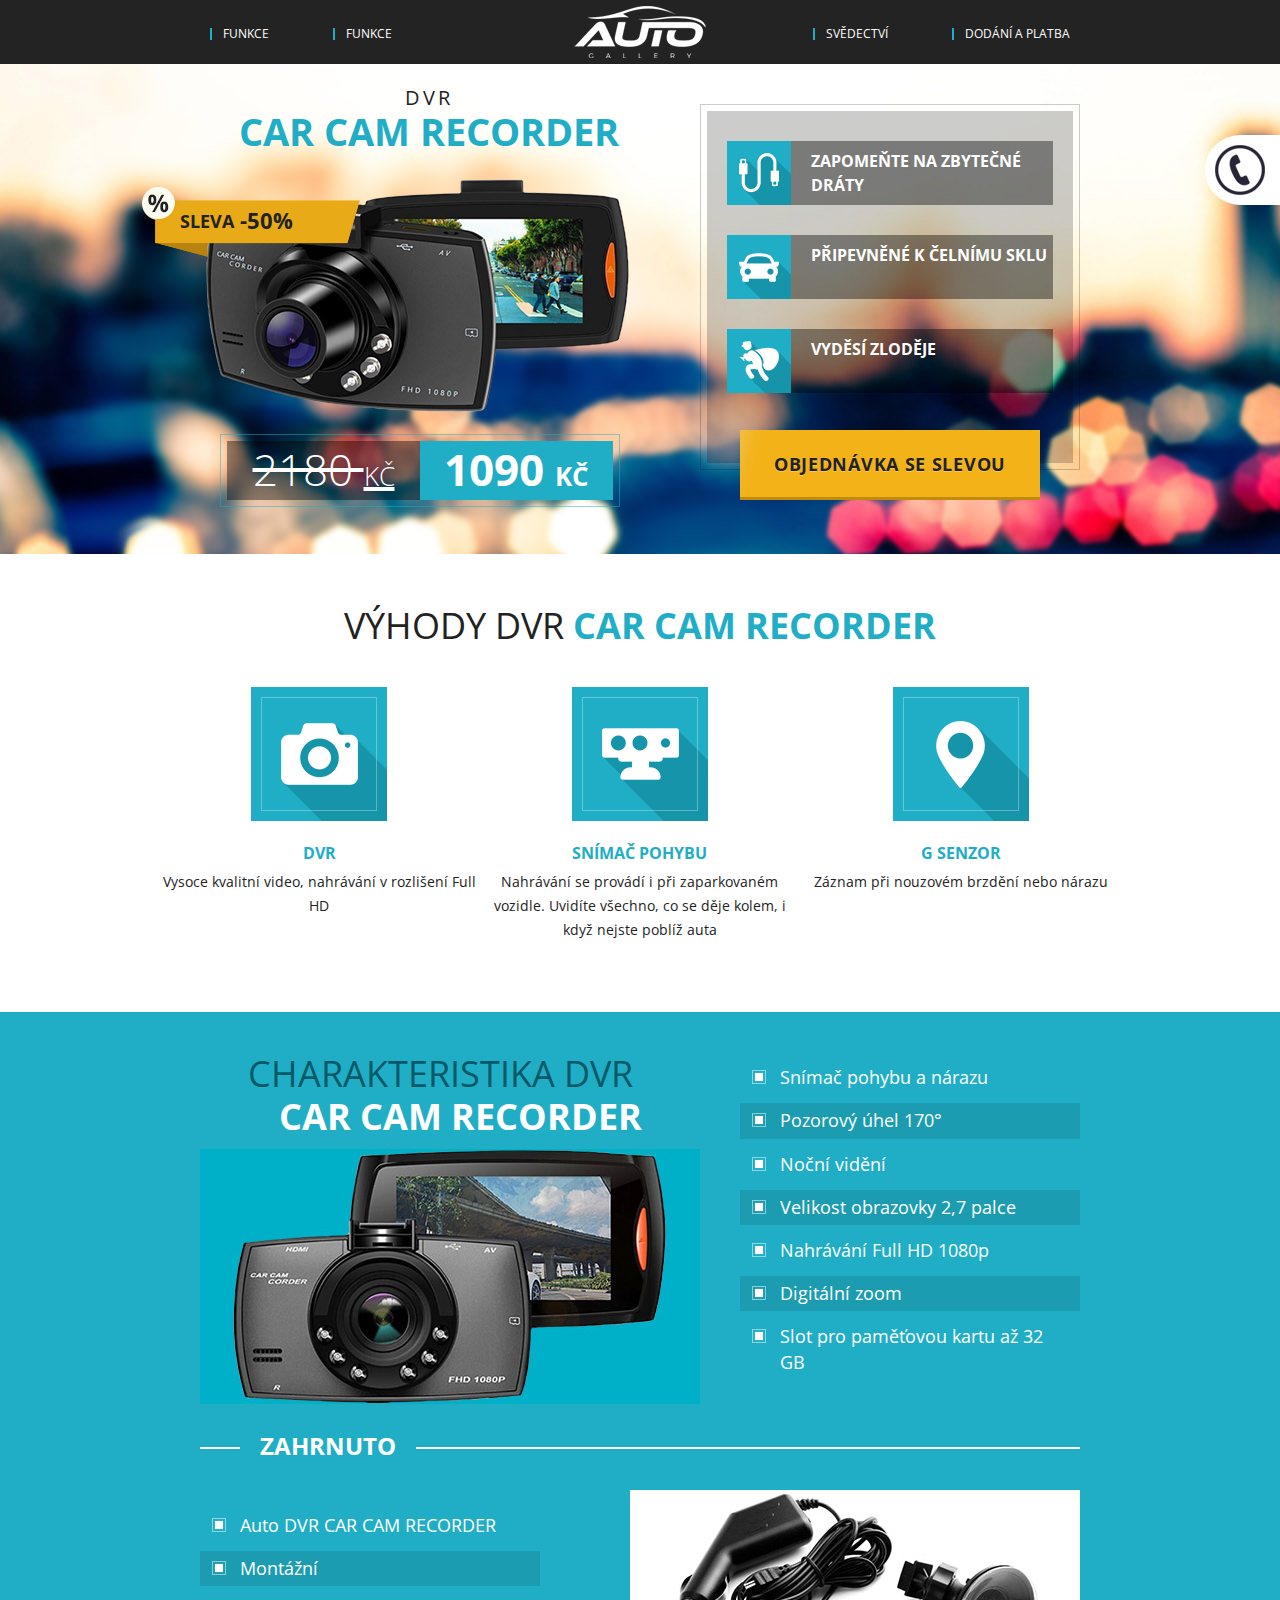
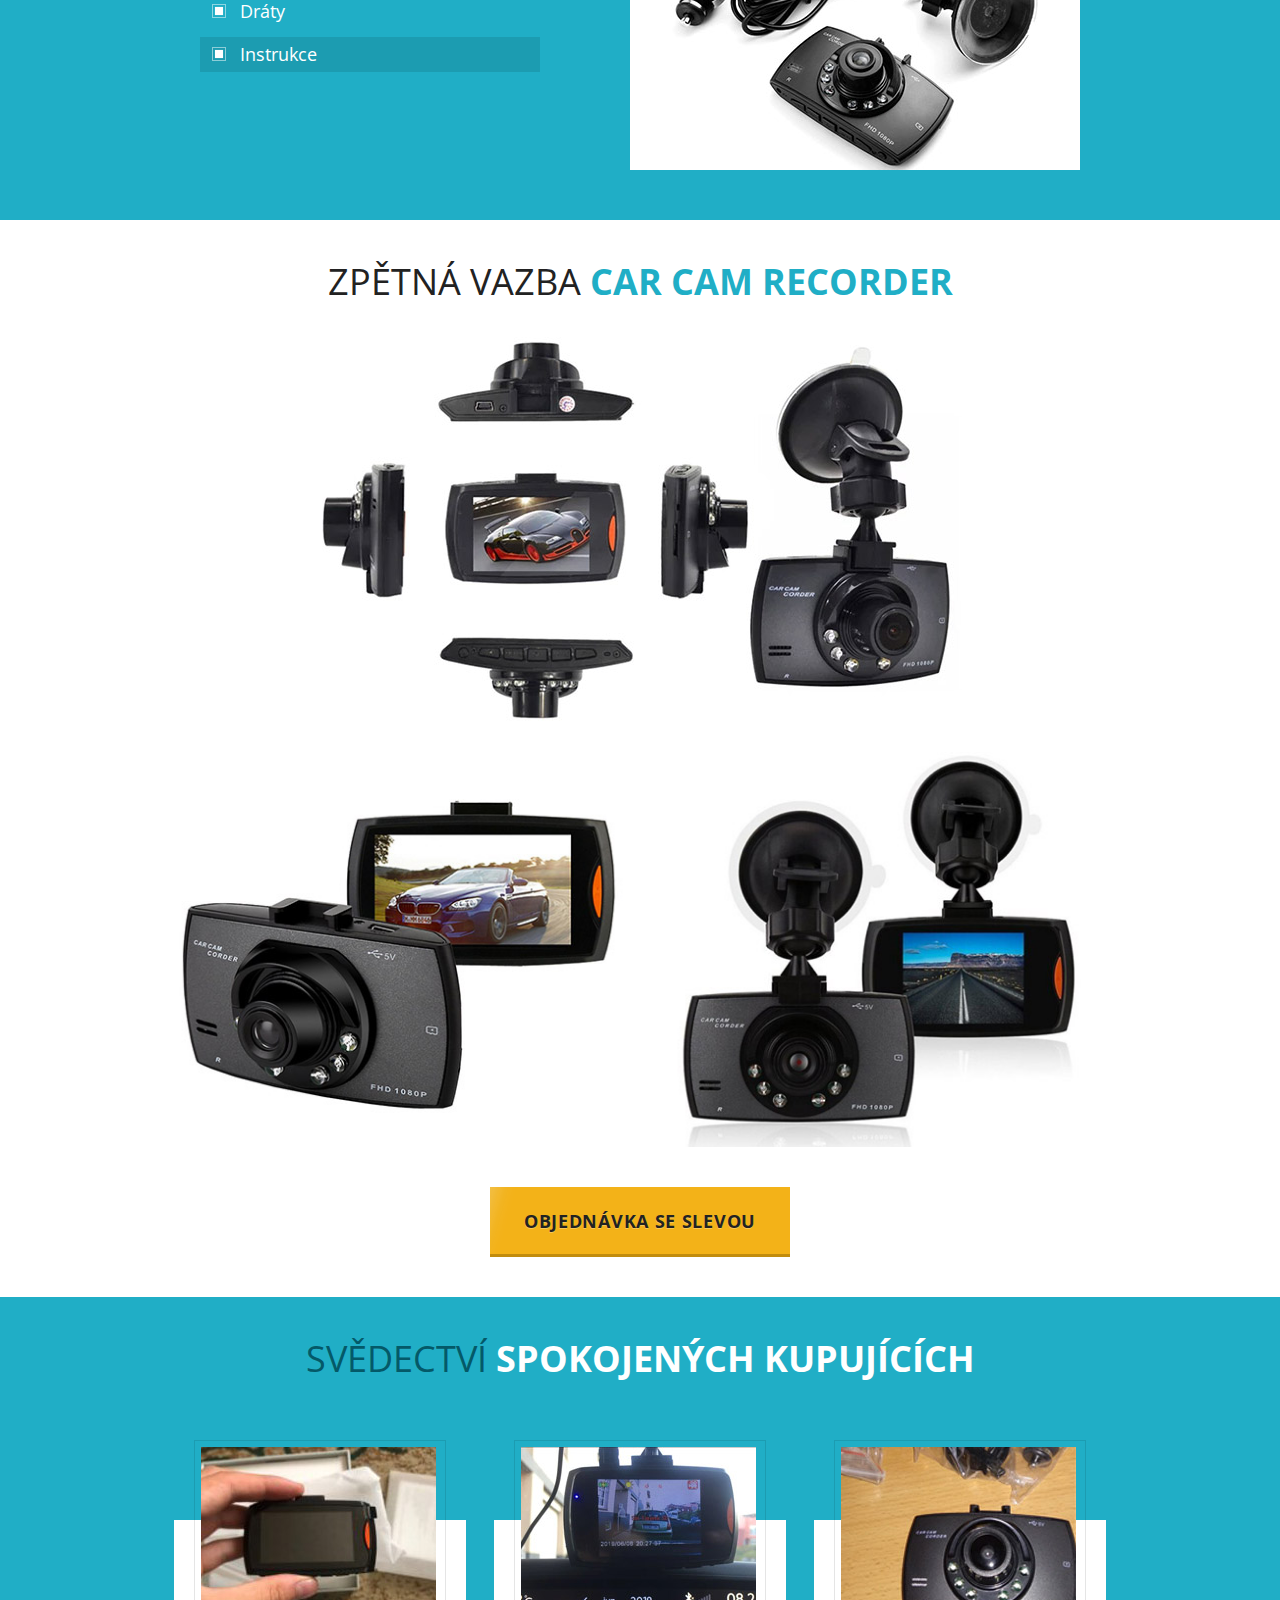
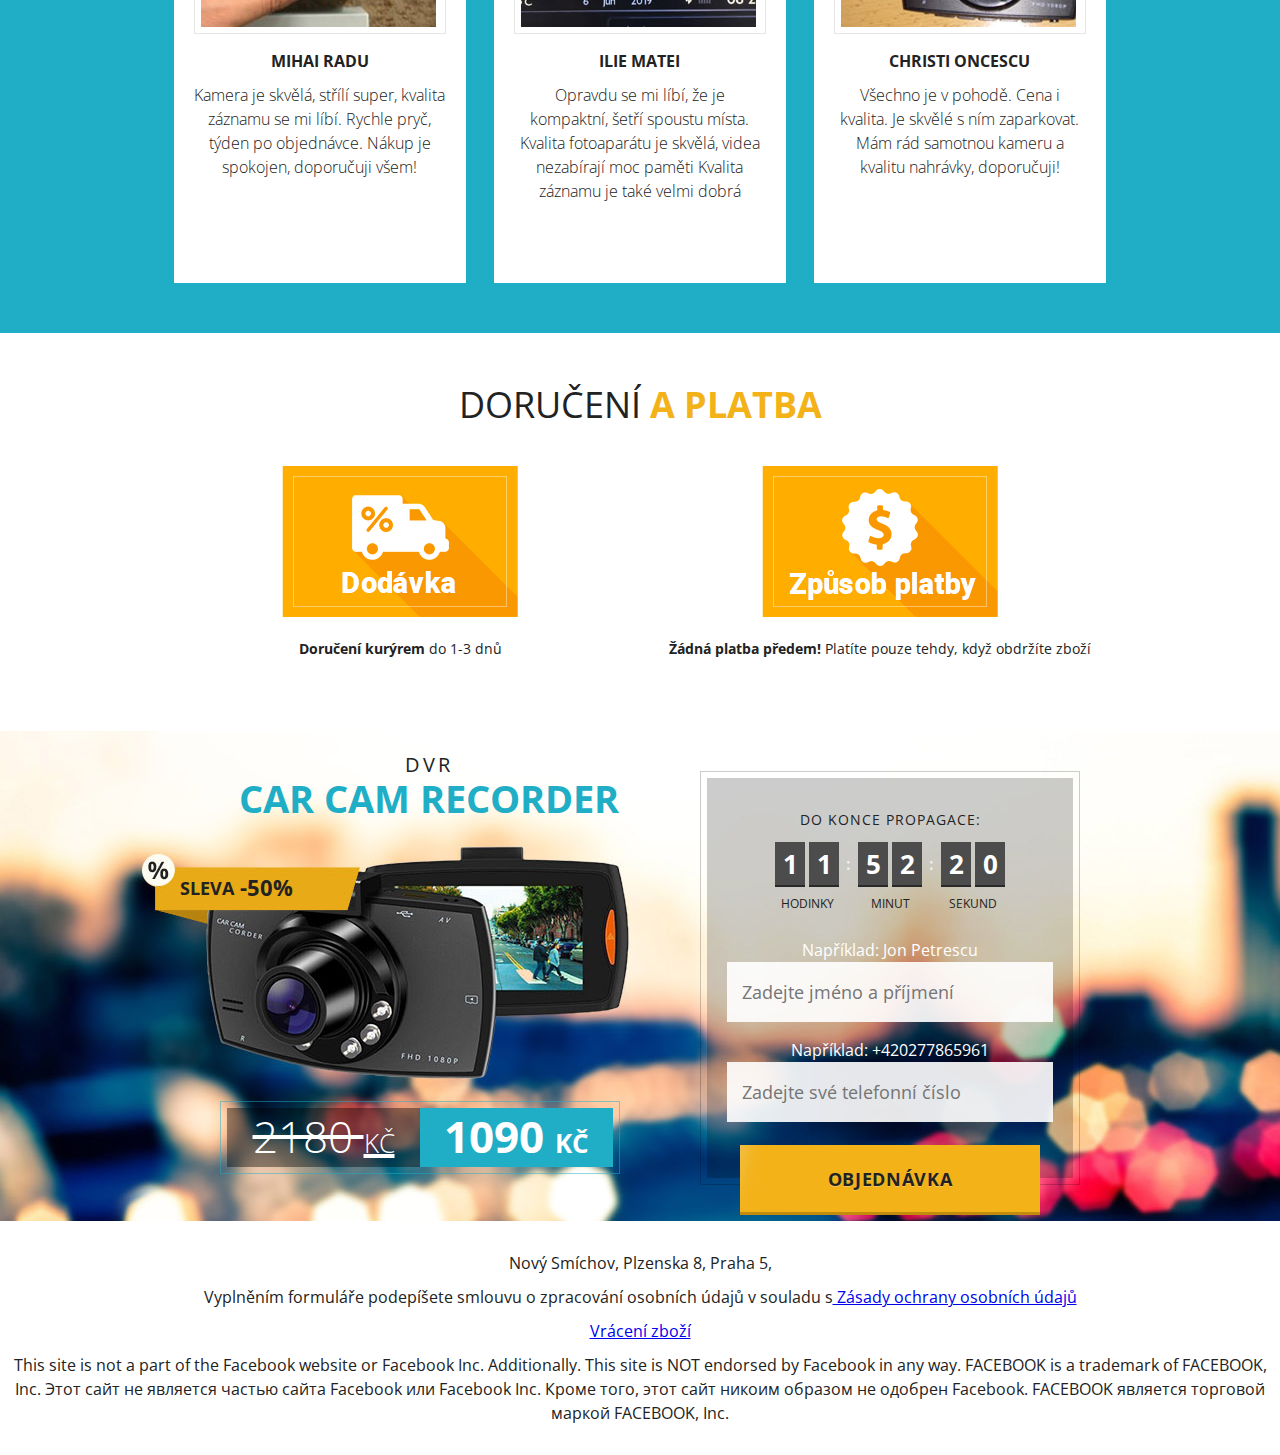
<file: index.html>
<!DOCTYPE html>
<html>

<head>
    <title>Multifunkční auto DVR Car Cam Recorder</title>

    <meta http-equiv="Content-Type" content="text/html; charset=UTF-8">
    <meta name="viewport" content="width=device-width, initial-scale=1">
    <meta name="format-detection" content="telephone=no">
    <meta name="description" content="Multifunkční auto DVR Car Cam Recorder">

    <link rel="shortcut icon" href="img/favicon/favicon.ico" type="image/x-icon">
    <link rel="icon" href="img/favicon/favicon_1.ico" type="image/x-icon">

    <link rel="preconnect" href="https://fonts.gstatic.com">

    <link rel="stylesheet" href="css/settings.css" type="text/css">
    <link rel="stylesheet" href="css/main.css" type="text/css">

    <!-- Google Tag Manager -->
<script>(function(w,d,s,l,i){w[l]=w[l]||[];w[l].push({'gtm.start':
    new Date().getTime(),event:'gtm.js'});var f=d.getElementsByTagName(s)[0],
    j=d.createElement(s),dl=l!='dataLayer'?'&l='+l:'';j.async=true;j.src=
    'https://www.googletagmanager.com/gtm.js?id='+i+dl;f.parentNode.insertBefore(j,f);
    })(window,document,'script','dataLayer','GTM-N5725DC');</script>
    <!-- End Google Tag Manager -->
</head>

<body class>

    <!-- Google Tag Manager (noscript) -->
<noscript><iframe src="https://www.googletagmanager.com/ns.html?id=GTM-N5725DC"
    height="0" width="0" style="display:none;visibility:hidden"></iframe></noscript>
    <!-- End Google Tag Manager (noscript) -->

    <section class="top-nav">
        <div class="wrap clearfix">
            <ul class="left">
                <li><a href="#blk2"> Funkce</a></li>
                <li><a href="#blk3"> Funkce</a></li>
            </ul>
            <ul class="right">
                <li><a href="#blk6"> svědectví</a></li>
                <li><a href="#blk7"> Dodání a platba</a></li>
            </ul>
        </div>
    </section>
    <section class="block-1">
        <div class="wrap clearfix">
            <h1 class="title"><span> DVR</span> Car Cam Recorder</h1>
            <div class="cont-left">
                <div class="sale"><b> Sleva</b><strong> -50%</strong></div>
                <div class="cost clearfix">
                    <span class="old-cost">
                        <price class="price_old1285"> 2180 </price><small>
                            <price class="price_currency"> Kč</price>
                        </small>
                    </span>
                    <span class="new-cost">
                        <price class="price_only1285"> 1090 </price><small>
                            <price class="price_currency"> Kč</price>
                        </small>
                    </span>
                </div>
            </div>
            <div class="cont-right">
                <div class="list">
                    <ul>
                        <li> Zapomeňte na zbytečné dráty</li>
                        <li> Připevněné k čelnímu sklu</li>
                        <li> Vyděsí zloděje</li>
                    </ul>
                </div>
                <a href="#zakaz" class="button-m"> Objednávka se slevou</a>
            </div>
        </div>
    </section>
    <section class="block-2" id="blk2">
        <div class="wrap">
            <h2 class="title"> VÝHODY DVR<span> Car Cam Recorder</span></h2>
            <ul class="adv clearfix">
                <li>
                    <h3> DVR</h3>
                    <p> Vysoce kvalitní video, nahrávání v rozlišení Full HD</p>
                </li>
                <li>
                    <h3> snímač pohybu</h3>
                    <p> Nahrávání se provádí i při zaparkovaném vozidle. Uvidíte všechno, co se děje kolem, i když
                        nejste poblíž auta </p>
                </li>
                <li>
                    <h3> G senzor</h3>
                    <p> Záznam při nouzovém brzdění nebo nárazu</p>
                </li>
            </ul>
        </div>
    </section>
    <section class="block-3" id="blk3">
        <div class="wrap clearfix">
            <h2 class="title"> Charakteristika DVR<span> Car Cam Recorder</span></h2>
            <img class="pic-1" src="img/b3-1.jpg" alt="HD Cam Mirror">
            <ul class="list spec-1">
                <li> Snímač pohybu a nárazu</li>
                <li> Pozorový úhel 170°</li>
                <li> Noční vidění</li>
                <li> Velikost obrazovky 2,7 palce</li>
                <li> Nahrávání Full HD 1080p</li>
                <li> Digitální zoom </li>
                <li> Slot pro paměťovou kartu až 32 GB</li>
            </ul>
            <h3 class="title"><span> Zahrnuto</span></h3>
            <img class="pic-2" src="img/b3-2.jpg" alt="HD Cam Mirror">
            <ul class="list spec-2">
                <li> Auto DVR CAR CAM RECORDER</li>
                <li> Montážní</li>
                <li> Dráty</li>
                <li> Instrukce</li>
            </ul>
        </div>
    </section>
    <section class="block-5">
        <div class="wrap">
            <h2 class="title"> zpětná vazba<span> Car Cam Recorder</span></h2>
            <div class="center"><img src="img/b5-0.jpg" alt="HD Cam Mirror"></div>
            <div class="img-cont clearfix">
                <img src="img/b5-1.jpg" alt="HD Cam Mirror">
                <img src="img/b5-2.jpg" alt="HD Cam Mirror">
            </div>
            <a href="#zakaz" class="button-m"> Objednávka se slevou</a>
        </div>
    </section>
    <section class="block-6" id="blk6">
        <div class="wrap">
            <h2 class="title"> svědectví<span> spokojených kupujících</span></h2>
            <div class="clearfix">
                <div>
                    <div>
                        <div class="rev-item" style="width: 291.2px;">
                            <div><img src="img/rev-1.jpg" alt="HD Cam Mirror"></div>
                            <h3> Mihai Radu</h3>
                            <p> Kamera je skvělá, střílí super, kvalita záznamu se mi líbí. Rychle pryč, týden po
                                objednávce. Nákup je spokojen, doporučuji všem!</p>
                        </div>
                        <div class="rev-item" style="width: 291.2px;">
                            <div><img src="img/rev-2.jpg" alt="HD Cam Mirror"></div>
                            <h3> Ilie Matei</h3>
                            <p> Opravdu se mi líbí, že je kompaktní, šetří spoustu místa. Kvalita fotoaparátu je skvělá,
                                videa nezabírají moc paměti Kvalita záznamu je také velmi dobrá</p>
                        </div>
                        <div class="rev-item" style="width: 291.2px;">
                            <div><img src="img/rev-3.jpg" alt="HD Cam Mirror"></div>
                            <h3> Christi Oncescu</h3>
                            <p> Všechno je v pohodě. Cena i kvalita. Je skvělé s ním zaparkovat. Mám rád samotnou kameru
                                a kvalitu nahrávky, doporučuji!</p>
                        </div>
                    </div>
                </div>


            </div>
        </div>
    </section>
    <section class="block-7" id="blk7">
        <div class="wrap">
            <h2 class="title"> doručení<span> a platba</span></h2>
            <ul class="deliv clearfix">
                <li>
                    <p><b> Doručení kurýrem</b> do 1-3 dnů</p>
                </li>
                <li>
                    <p><b> Žádná platba předem!</b> Platíte pouze tehdy, když obdržíte zboží</p>
                </li>
            </ul>
        </div>
    </section>
    <section class="block-1" id="zakaz">
        <div class="wrap clearfix">
            <h1 class="title"><span> DVR </span> Car Cam Recorder</h1>
            <div class="cont-left">
                <div class="sale"><b> Sleva</b><strong> -50%</strong></div>
                <div class="cost clearfix">
                    <span class="old-cost">
                        <price class="price_old1285"> 2180 </price><small>
                            <price class="price_currency"> Kč</price>
                        </small>
                    </span>
                    <span class="new-cost">
                        <price class="price_only1285"> 1090 </price><small>
                            <price class="price_currency"> Kč</price>
                        </small>
                    </span>
                </div>
            </div>
            <div class="cont-right">
                <form class="m1-form" action="https://beautiful-space.tk/carcamrecorder-cz/" method="post">
                    <div class="list">
                        <div class="form">
                            <div class="timer">
                                <p> Do konce propagace:</p>
                                <div class="countbox clearfix">
                                    <div class="countbox-num">
                                        <div class="countbox-hours1"><span></span>0</div>
                                        <div class="countbox-hours2"><span></span>7</div>
                                        <div class="countbox-hours-text"> hod</div>
                                    </div>
                                    <div class="countbox-space"></div>
                                    <div class="countbox-num">
                                        <div class="countbox-mins1"><span></span>2</div>
                                        <div class="countbox-mins2"><span></span>5</div>
                                        <div class="countbox-mins-text"> minut</div>
                                    </div>
                                    <div class="countbox-space"></div>
                                    <div class="countbox-num">
                                        <div class="countbox-secs1"><span></span>4</div>
                                        <div class="countbox-secs2"><span></span>7</div>
                                        <div class="countbox-secs-text"> sekund</div>
                                    </div>
                                </div>
                            </div>
                            <div class="input-b">
                                <label for="name1"> Například: Jon Petrescu</label>
                                <input name="name" id="name1" placeholder="Zadejte jméno a příjmení" required
                                    type="text">
                            </div>
                            <div class="input-b">
                                <label for="phone1"> Například: +420277865961</label>
                                <input name="phone" id="phone1" placeholder="Zadejte své telefonní číslo" required
                                    type="tel">
                            </div>
                        </div>
                    </div>
                    <button class="button-m" type="submit"> Objednávka </button>

                </form>
            </div>
        </div>
    </section>

    <div class="feedback">
        <img src="img/i-phone.png" alt>
    </div>
    <div class="popup-window">
        <div class="close"></div>
        <form class="m1-form" action="https://beautiful-space.tk/carcamrecorder-cz/" method="post">
            <div class="list">
                <div class="form">
                    <div class="input-b">
                        <label for="name2"> Například: Jon Petrescu</label>
                        <input name="name" id="name2" placeholder="Zadejte jméno a příjmení" required type="text">
                    </div>
                    <div class="input-b">
                        <label for="phone2"> Například: +420277865961</label>
                        <input name="phone" id="phone2" placeholder="Zadejte své telefonní číslo" required type="tel">
                    </div>
                </div>
            </div>
            <button class="button-m" type="submit"> Objednávka </button>
        </form>
    </div>

    <footer class="footer">
        <p> Nový Smíchov, Plzenska 8, Praha 5, </p>
        <p> Vyplněním formuláře podepíšete smlouvu o zpracování osobních údajů v souladu s<a href="policy_cz.html"
                target="_blank"> Zásady ochrany osobních údajů</a></p>
        <p><a href="return_cz.html"
            target="_blank"> Vrácení zboží</a></p>
        <p>This site is not a part of the Facebook website or Facebook Inc. Additionally. This site is NOT endorsed by Facebook in any way. FACEBOOK is a trademark of FACEBOOK, Inc. Этот сайт не является частью сайта Facebook или Facebook Inc. Кроме того, этот сайт никоим образом не одобрен Facebook. FACEBOOK является торговой маркой FACEBOOK, Inc.</p>
    </footer>


    <link href="https://fonts.googleapis.com/css2?family=Open+Sans:wght@300;400;700;800&display=swap" rel="stylesheet">
    <link
        href="https://fonts.googleapis.com/css2?family=Roboto:ital,wght@0,100;0,300;0,400;0,500;0,700;0,900;1,100;1,300;1,400;1,500;1,700;1,900&display=swap"
        rel="stylesheet">
    <link href="https://fonts.googleapis.com/css2?family=Roboto+Condensed:wght@300&display=swap" rel="stylesheet">

    <script type="text/javascript" src="js/jquery.min.js"></script>
    <script type="text/javascript" src="js/count.js"></script>
    <script type="text/javascript" src="js/init.js"></script>



</body>

</html>
</file>
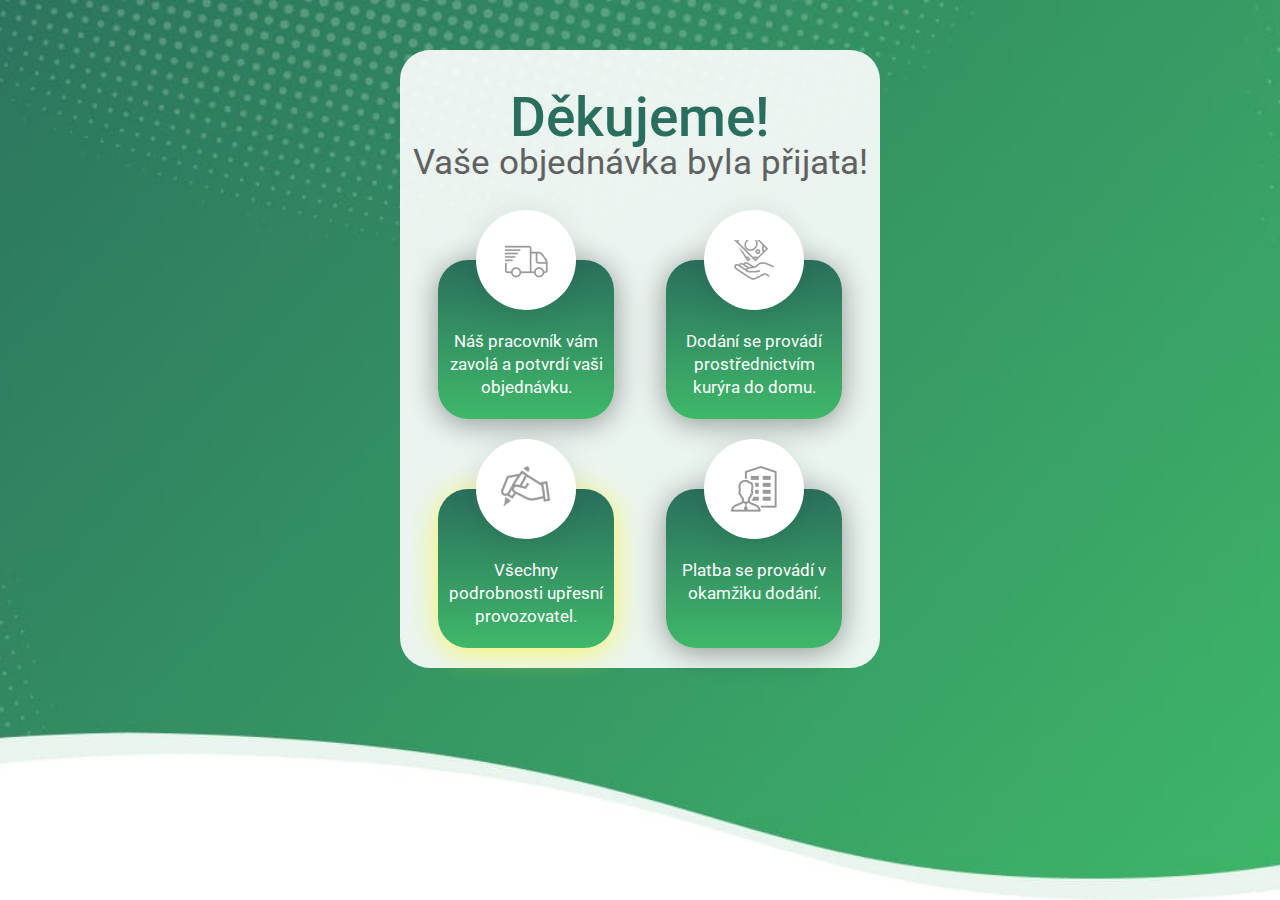
<file: confirm.html>
<!DOCTYPE html>
<html lang="cz">

<head>
    <meta charset="UTF-8">
    <meta name="description" content="Děkujeme!">
    <title>Děkujeme!</title>
    <meta name="viewport" content="width=480">
    <style>

        @import url("https://fonts.googleapis.com/css?family=Roboto:400,500,900|Ubuntu:300,400,500&display=swap&subset=cyrillic");

        body {
            margin: 0;
            box-sizing: border-box;
        }

        *>* {
            box-sizing: inherit;
        }

        .header-container,
        .main-container {
            width: 480px;
            margin: 0 auto;
            font-family: "Ubuntu", Arial, sans-serif;
            font-weight: 400;
        }

        h1,
        h2,
        h3 {
            font-weight: normal;
            margin: 0;
        }

        ul {
            list-style-type: none;
            text-align: left;
        }

        .main-wrapper {
            background-image: url("[data-uri]");
            background-size: 100%;
            background-position: center top;
            background-repeat: no-repeat;
            padding-top: 50px;
        }

        .header-container {
            background: rgba(255, 255, 255, 0.9);
            text-align: center;
            padding: 40px 0px 0px;
            border-radius: 30px;
        }

        .header-container h1 {
            font-family: "Roboto", Arial, sans-serif;
            font-weight: 500;
            font-size: 55px;
            line-height: 55px;
            color: #2A6F5D;
        }

        .header-container h2 {
            font-family: "Roboto", Arial, sans-serif;
            font-size: 35px;
            line-height: 35px;
            color: #616161;
            margin-bottom: 50px;
        }

        .header-container h3 {
            font-family: "Roboto", Arial, sans-serif;
            font-weight: 900;
            font-size: 40px;
            line-height: 50px;
            width: 100%;
            padding: 10px;
            position: relative;
        }

        .header-container h3::before {
            content: "";
            display: block;
            width: 100%;
            height: 100%;
            background: #FFFA7A;
            border-radius: 30px;
            top: 0;
            left: 0;
            position: absolute;
            border-radius: 30px;
            z-index: 0;
        }

        .header-container h3 span {
            position: relative;
            z-index: 1;
            color: #000;
            text-transform: uppercase;
            opacity: 0.5;
            background-blend-mode: overlay;
        }

        .orderDetails {
            padding: 30px 38px;
            padding-bottom: 0;
            margin-bottom: 30px;
            display: -webkit-flex;
            display: -moz-flex;
            display: -ms-flex;
            display: -o-flex;
            display: flex;
            flex-wrap: wrap;
            justify-content: space-between;
        }

        .orderDetails-item {
            flex-basis: 176px;
            padding: 20px 10px;
            padding-top: 70px;
            margin-bottom: 70px;
            background: linear-gradient(180deg, #2A6F5D 0%, #3FB869 100%);
            border-radius: 30px;
            box-shadow: 0px 4px 30px rgba(0, 0, 0, 0.4);
            text-align: center;
            position: relative;
        }

        .orderDetails-item span {
            font-family: "Roboto", Arial, sans-serif;
            font-weight: 400;
            align-self: center;
            font-size: 17px;
            line-height: 23px;
            color: #fff;
        }

        .orderDetails-item::before {
            position: absolute;
            content: "";
            display: block;
            border-radius: 50%;
            background-color: #fff;
            box-shadow: 0px 4px 30px rgba(0, 0, 0, 0.1);
            top: 0;
            left: 50%;
            transform: translate(-50%, -50%);
            width: 100px;
            height: 100px;
            z-index: 1;
        }

        .orderDetails-item::after {
            position: absolute;
            content: "";
            display: block;
            top: 0;
            left: 50%;
            transform: translate(-50%, -50%);
            width: 100px;
            height: 100px;
            z-index: 2;
            background-position: center center;
            background-repeat: no-repeat;
        }

        .orderDetails-item:nth-of-type(1)::after {
            background-image: url("[data-uri]");
        }

        .orderDetails-item:nth-of-type(2)::after {
            background-image: url("[data-uri]");
        }

        .orderDetails-item:nth-of-type(3) {
            box-shadow: 0px 4px 30px rgba(255, 245, 0, 0.59);
            margin-bottom: 20px;
        }

        .orderDetails-item:nth-of-type(3)::after {
            background-image: url("[data-uri]");
        }

        .orderDetails-item:nth-of-type(4) {
            margin-bottom: 20px;
        }

        .orderDetails-item:nth-of-type(4)::after {
            background-image: url("[data-uri]");
        }

        .main-container {
            text-align: center;
            padding-top: 20px;
        }

        .main-container h2 {
            font-family: "Ubuntu", Arial, sans-serif;
            font-weight: 500;
            font-size: 40px;
            line-height: 50px;
            background: rgba(112, 70, 155, 0.5);
            color: #fff;
            border-radius: 30px;
            text-transform: uppercase;
            margin-bottom: 15px;
            text-shadow: 0px 4px 5px rgba(0, 0, 0, 0.15);
            padding: 20px 0;
        }

        .offerCard {
            background: #fff;
            box-shadow: 6px 7px 10px rgba(0, 0, 0, 0.16);
            padding: 20px 15px;
            text-align: center;
            margin-bottom: 20px;
            border-radius: 30px;
        }

        .offerCard h3 {
            font-family: "Roboto", Arial, sans-serif;
            font-weight: 400;
            font-size: 30px;
            line-height: 30px;
            color: #000;
            max-width: 350px;
            margin: 0 auto;
            margin-bottom: 25px;
        }

        .offerCard img {
            max-width: 285px;
            width: 65%;
        }

        .offerCard p {
            font-family: "Ubuntu", Arial, sans-serif;
            font-weight: 300;
            font-size: 23px;
            line-height: 30px;
            color: #000;
            text-align: left;
            margin-bottom: 0px;
        }

        .offerCard p span {
            font-family: "Ubuntu", Arial, sans-serif;
            font-weight: 500;
        }

        .offerCard-price {
            display: -webkit-flex;
            display: -moz-flex;
            display: -ms-flex;
            display: -o-flex;
            display: flex;
            justify-content: space-between;
            padding: 0 20px;
        }

        .offerCard-newPrice {
            font-family: "Ubuntu", Arial, sans-serif;
            font-weight: 500;
            font-size: 60px;
            line-height: 60px;
            color: #2A6F5D;
        }

        .offerCard-oldPrice {
            font-family: "Ubuntu", Arial, sans-serif;
            font-weight: 400;
            font-size: 45px;
            line-height: 60px;
            color: #C4C4C4;
            position: relative;
        }

        .offerCard-oldPrice::after {
            content: "";
            display: block;
            width: 120%;
            height: 3px;
            background-color: #C4C4C4;
            position: absolute;
            left: 50%;
            top: 50%;
            transform: translate(-50%, -50%);
        }
html, body, .main-wrapper {
            height: 100%;
        }
        .main-wrapper {
            -webkit-background-size: cover;
            background-size: cover;
        }
        @media (max-width: 480px) {

            header,
            body {
                max-width: 480px;
                width: 480px;
            }

            .main-wrapper {
                background-size: 415%;
            }
        }

    </style>

    <!-- Google Tag Manager -->
<script>(function(w,d,s,l,i){w[l]=w[l]||[];w[l].push({'gtm.start':
    new Date().getTime(),event:'gtm.js'});var f=d.getElementsByTagName(s)[0],
    j=d.createElement(s),dl=l!='dataLayer'?'&l='+l:'';j.async=true;j.src=
    'https://www.googletagmanager.com/gtm.js?id='+i+dl;f.parentNode.insertBefore(j,f);
    })(window,document,'script','dataLayer','GTM-N5725DC');</script>
    <!-- End Google Tag Manager -->
</head>

<body>

    <!-- Google Tag Manager (noscript) -->
<noscript><iframe src="https://www.googletagmanager.com/ns.html?id=GTM-N5725DC"
    height="0" width="0" style="display:none;visibility:hidden"></iframe></noscript>
    <!-- End Google Tag Manager (noscript) -->

    <div class="main-wrapper">

        <section class="header-container">
            <h1>Děkujeme!</h1>
            <h2>Vaše objednávka byla přijata!</h2>
            <ul class="orderDetails">
                <li class="orderDetails-item"><span>Náš pracovník vám zavolá a potvrdí vaši objednávku.</span></li>
                <li class="orderDetails-item"><span>Dodání se provádí prostřednictvím kurýra do domu.</span></li>
                <li class="orderDetails-item"><span>Všechny podrobnosti upřesní provozovatel.</span></li>
                <li class="orderDetails-item"><span>Platba se provádí v okamžiku dodání.</span></li>
            </ul>

        </section>



    </div>



</body>

</html>
</file>
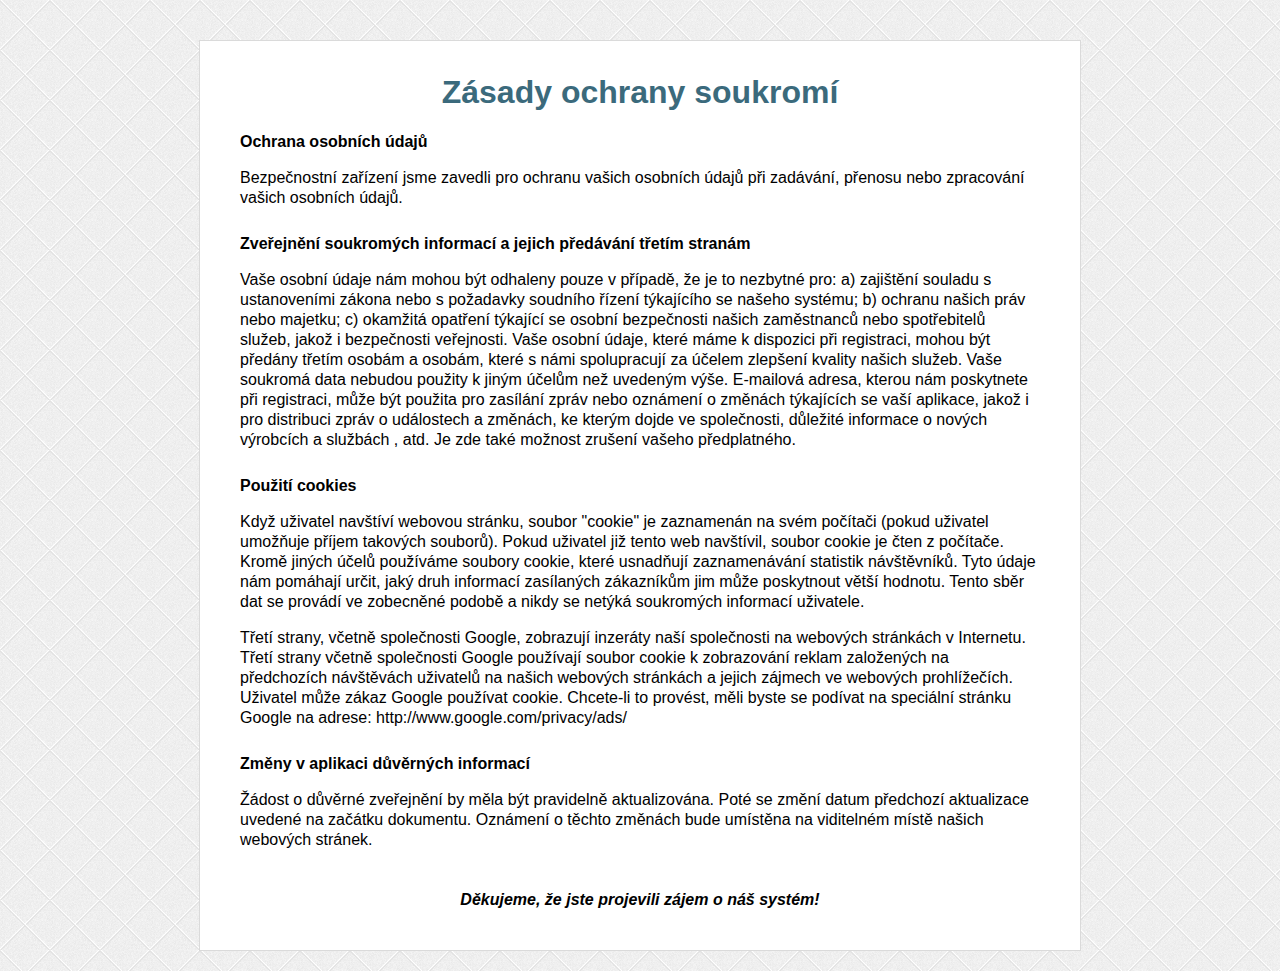
<file: policy_cz.html>
<!DOCTYPE html>
<!-- saved from url=(0051)http://princess.pruduct4sport.com/ro/policy_en.html -->
<html class="mdl-js" lang="ru"><head><meta http-equiv="Content-Type" content="text/html; charset=UTF-8">
	
	<title>Privacy Policy</title>
<style type="text/css">.jlhlebbhengjlhmcjebbkambaekglhkf {top: 0px; left: 0px;min-width: 30px;max-width: 300px;font-size: 13px;font-family: arial, helvetica, sans-serif;opacity: .93;padding:0px;position:absolute;display:block;z-index: 999997;font-style: normal;font-variant: normal;font-weight: normal;}#jlhlebbhengjlhmcjebbkambaekglhkf_up{text-align: center;padding:0px;margin: 0px;}#jlhlebbhengjlhmcjebbkambaekglhkf_cont{background-color: #729FCF;font-family: arial, helvetica, sans-serif-webkit-box-shadow: #729FCF 0px 0px 2px;color: #FFFFFF;padding:7px;-webkit-border-radius: 5px;}#jlhlebbhengjlhmcjebbkambaekglhkf_down{text-align: center;padding:0px;margin: 0px;}</style><style type="text/css">/* Chart.js */
@-webkit-keyframes chartjs-render-animation{from{opacity:0.99}to{opacity:1}}@keyframes chartjs-render-animation{from{opacity:0.99}to{opacity:1}}.chartjs-render-monitor{-webkit-animation:chartjs-render-animation 0.001s;animation:chartjs-render-animation 0.001s;}</style><style>@charset "UTF-8";.md-dark{color:rgba(0,0,0,.54)}.md-dark.md-inactive{color:rgba(0,0,0,.26)}.md-light{color:#fff}.md-light.md-inactive{color:rgba(255,255,255,.3)}@font-face{font-family:Roboto;font-style:normal;font-weight:300;src:local("Roboto Light"),local("Roboto-Light"),url(https://fonts.gstatic.com/s/roboto/v15/0eC6fl06luXEYWpBSJvXCBJtnKITppOI_IvcXXDNrsc.woff2) format("woff2");unicode-range:U+0460-052F,U+20B4,U+2DE0-2DFF,U+A640-A69F}@font-face{font-family:Roboto;font-style:normal;font-weight:300;src:local("Roboto Light"),local("Roboto-Light"),url(https://fonts.gstatic.com/s/roboto/v15/Fl4y0QdOxyyTHEGMXX8kcRJtnKITppOI_IvcXXDNrsc.woff2) format("woff2");unicode-range:U+0400-045F,U+0490-0491,U+04B0-04B1,U+2116}@font-face{font-family:Roboto;font-style:normal;font-weight:300;src:local("Roboto Light"),local("Roboto-Light"),url(https://fonts.gstatic.com/s/roboto/v15/-L14Jk06m6pUHB-5mXQQnRJtnKITppOI_IvcXXDNrsc.woff2) format("woff2");unicode-range:U+1F00-1FFF}@font-face{font-family:Roboto;font-style:normal;font-weight:300;src:local("Roboto Light"),local("Roboto-Light"),url(https://fonts.gstatic.com/s/roboto/v15/I3S1wsgSg9YCurV6PUkTORJtnKITppOI_IvcXXDNrsc.woff2) format("woff2");unicode-range:U+0370-03FF}@font-face{font-family:Roboto;font-style:normal;font-weight:300;src:local("Roboto Light"),local("Roboto-Light"),url(https://fonts.gstatic.com/s/roboto/v15/NYDWBdD4gIq26G5XYbHsFBJtnKITppOI_IvcXXDNrsc.woff2) format("woff2");unicode-range:U+0102-0103,U+1EA0-1EF9,U+20AB}@font-face{font-family:Roboto;font-style:normal;font-weight:300;src:local("Roboto Light"),local("Roboto-Light"),url(https://fonts.gstatic.com/s/roboto/v15/Pru33qjShpZSmG3z6VYwnRJtnKITppOI_IvcXXDNrsc.woff2) format("woff2");unicode-range:U+0100-024F,U+1E00-1EFF,U+20A0-20AB,U+20AD-20CF,U+2C60-2C7F,U+A720-A7FF}@font-face{font-family:Roboto;font-style:normal;font-weight:300;src:local("Roboto Light"),local("Roboto-Light"),url(https://fonts.gstatic.com/s/roboto/v15/Hgo13k-tfSpn0qi1SFdUfVtXRa8TVwTICgirnJhmVJw.woff2) format("woff2");unicode-range:U+0000-00FF,U+0131,U+0152-0153,U+02C6,U+02DA,U+02DC,U+2000-206F,U+2074,U+20AC,U+2212,U+2215,U+E0FF,U+EFFD,U+F000}@font-face{font-family:Roboto;font-style:normal;font-weight:400;src:local("Roboto"),local("Roboto-Regular"),url(https://fonts.gstatic.com/s/roboto/v15/ek4gzZ-GeXAPcSbHtCeQI_esZW2xOQ-xsNqO47m55DA.woff2) format("woff2");unicode-range:U+0460-052F,U+20B4,U+2DE0-2DFF,U+A640-A69F}@font-face{font-family:Roboto;font-style:normal;font-weight:400;src:local("Roboto"),local("Roboto-Regular"),url(https://fonts.gstatic.com/s/roboto/v15/mErvLBYg_cXG3rLvUsKT_fesZW2xOQ-xsNqO47m55DA.woff2) format("woff2");unicode-range:U+0400-045F,U+0490-0491,U+04B0-04B1,U+2116}@font-face{font-family:Roboto;font-style:normal;font-weight:400;src:local("Roboto"),local("Roboto-Regular"),url(https://fonts.gstatic.com/s/roboto/v15/-2n2p-_Y08sg57CNWQfKNvesZW2xOQ-xsNqO47m55DA.woff2) format("woff2");unicode-range:U+1F00-1FFF}@font-face{font-family:Roboto;font-style:normal;font-weight:400;src:local("Roboto"),local("Roboto-Regular"),url(https://fonts.gstatic.com/s/roboto/v15/u0TOpm082MNkS5K0Q4rhqvesZW2xOQ-xsNqO47m55DA.woff2) format("woff2");unicode-range:U+0370-03FF}@font-face{font-family:Roboto;font-style:normal;font-weight:400;src:local("Roboto"),local("Roboto-Regular"),url(https://fonts.gstatic.com/s/roboto/v15/NdF9MtnOpLzo-noMoG0miPesZW2xOQ-xsNqO47m55DA.woff2) format("woff2");unicode-range:U+0102-0103,U+1EA0-1EF9,U+20AB}@font-face{font-family:Roboto;font-style:normal;font-weight:400;src:local("Roboto"),local("Roboto-Regular"),url(https://fonts.gstatic.com/s/roboto/v15/Fcx7Wwv8OzT71A3E1XOAjvesZW2xOQ-xsNqO47m55DA.woff2) format("woff2");unicode-range:U+0100-024F,U+1E00-1EFF,U+20A0-20AB,U+20AD-20CF,U+2C60-2C7F,U+A720-A7FF}@font-face{font-family:Roboto;font-style:normal;font-weight:400;src:local("Roboto"),local("Roboto-Regular"),url(https://fonts.gstatic.com/s/roboto/v15/CWB0XYA8bzo0kSThX0UTuA.woff2) format("woff2");unicode-range:U+0000-00FF,U+0131,U+0152-0153,U+02C6,U+02DA,U+02DC,U+2000-206F,U+2074,U+20AC,U+2212,U+2215,U+E0FF,U+EFFD,U+F000}@font-face{font-family:Roboto;font-style:normal;font-weight:700;src:local("Roboto Bold"),local("Roboto-Bold"),url(https://fonts.gstatic.com/s/roboto/v15/77FXFjRbGzN4aCrSFhlh3hJtnKITppOI_IvcXXDNrsc.woff2) format("woff2");unicode-range:U+0460-052F,U+20B4,U+2DE0-2DFF,U+A640-A69F}@font-face{font-family:Roboto;font-style:normal;font-weight:700;src:local("Roboto Bold"),local("Roboto-Bold"),url(https://fonts.gstatic.com/s/roboto/v15/isZ-wbCXNKAbnjo6_TwHThJtnKITppOI_IvcXXDNrsc.woff2) format("woff2");unicode-range:U+0400-045F,U+0490-0491,U+04B0-04B1,U+2116}@font-face{font-family:Roboto;font-style:normal;font-weight:700;src:local("Roboto Bold"),local("Roboto-Bold"),url(https://fonts.gstatic.com/s/roboto/v15/UX6i4JxQDm3fVTc1CPuwqhJtnKITppOI_IvcXXDNrsc.woff2) format("woff2");unicode-range:U+1F00-1FFF}@font-face{font-family:Roboto;font-style:normal;font-weight:700;src:local("Roboto Bold"),local("Roboto-Bold"),url(https://fonts.gstatic.com/s/roboto/v15/jSN2CGVDbcVyCnfJfjSdfBJtnKITppOI_IvcXXDNrsc.woff2) format("woff2");unicode-range:U+0370-03FF}@font-face{font-family:Roboto;font-style:normal;font-weight:700;src:local("Roboto Bold"),local("Roboto-Bold"),url(https://fonts.gstatic.com/s/roboto/v15/PwZc-YbIL414wB9rB1IAPRJtnKITppOI_IvcXXDNrsc.woff2) format("woff2");unicode-range:U+0102-0103,U+1EA0-1EF9,U+20AB}@font-face{font-family:Roboto;font-style:normal;font-weight:700;src:local("Roboto Bold"),local("Roboto-Bold"),url(https://fonts.gstatic.com/s/roboto/v15/97uahxiqZRoncBaCEI3aWxJtnKITppOI_IvcXXDNrsc.woff2) format("woff2");unicode-range:U+0100-024F,U+1E00-1EFF,U+20A0-20AB,U+20AD-20CF,U+2C60-2C7F,U+A720-A7FF}@font-face{font-family:Roboto;font-style:normal;font-weight:700;src:local("Roboto Bold"),local("Roboto-Bold"),url(https://fonts.gstatic.com/s/roboto/v15/d-6IYplOFocCacKzxwXSOFtXRa8TVwTICgirnJhmVJw.woff2) format("woff2");unicode-range:U+0000-00FF,U+0131,U+0152-0153,U+02C6,U+02DA,U+02DC,U+2000-206F,U+2074,U+20AC,U+2212,U+2215,U+E0FF,U+EFFD,U+F000}@font-face{font-family:'Material Icons';font-style:normal;font-weight:400;src:local("Material Icons"),local("MaterialIcons-Regular"),url(https://fonts.gstatic.com/s/materialicons/v18/2fcrYFNaTjcS6g4U3t-Y5ZjZjT5FdEJ140U2DJYC3mY.woff2) format("woff2")}.material-icons{font-family:'Material Icons';font-weight:400;font-style:normal;font-size:24px;line-height:1;letter-spacing:normal;text-transform:none;display:inline-block;white-space:nowrap;word-wrap:normal;direction:ltr;-webkit-font-feature-settings:'liga';-webkit-font-smoothing:antialiased}#letyshops-notification{box-shadow:1px 1px 4px 1px rgba(0,0,0,.3)!important;-webkit-box-shadow:1px 1px 4px 1px rgba(0,0,0,.3)!important;-moz-box-shadow:1px 1px 4px 1px rgba(0,0,0,.3)!important;height:280px!important;width:320px!important;background-color:#fff;position:relative;border:0!important;padding:0!important;margin:0!important;visibility:visible!important}#letyshops-notification .letyshops-notification-header{height:45px!important;width:inherit!important;background-color:#f3f3f3;text-align:left!important;text-align:-webkit-left!important}#letyshops-notification .letyshops-notification-header .letyshops-notification-logo{display:inline-block!important;max-height:inherit!important;height:inherit!important;width:40px!important;text-align:-webkit-left!important;text-align:left!important;margin:0 0 0 5px!important;background-repeat:no-repeat!important;background-position:center center!important;background-image:url([data-uri])!important;background-size:contain!important}#letyshops-notification .letyshops-notification-header .letyshops-notification-logo-svg{display:inline-block!important;text-align:left!important;margin:10px 0 0 10px!important}#letyshops-notification .letyshops-notification-header .letyshops-notification-name{display:inline-block!important;margin:0!important;padding:0 0 0 3px!important;vertical-align:top!important}#letyshops-notification .letyshops-notification-header .letyshops-notification-name span{font-family:Roboto,sans-serif!important;font-weight:400!important;font-size:14px!important;line-height:45px!important;color:#b1b4b6!important;letter-spacing:-.01em!important;text-transform:none;-webkit-touch-callout:none!important;-webkit-user-select:none!important;-khtml-user-select:none!important;-moz-user-select:none!important;-ms-user-select:none!important;user-select:none!important;text-transform:capitalize;margin:0!important;padding:0!important;border:0!important;vertical-align:middle!important;cursor:default!important}#letyshops-notification .letyshops-notification-header .letyshops-notification-close{-webkit-transition:all .5s ease;-moz-transition:all .5s ease;-o-transition:all .5s ease;transition:all .5s ease;position:absolute!important;height:22px!important;width:22px!important;top:10px!important;right:8px!important;cursor:pointer!important}#letyshops-notification .letyshops-notification-header .letyshops-notification-close i{font-family:'Material Icons'!important;font-weight:400!important;font-style:normal!important;font-size:22px!important;display:inline-block!important;line-height:1!important;text-transform:none!important;letter-spacing:normal!important;word-wrap:normal!important;white-space:nowrap!important;direction:ltr;-webkit-font-smoothing:antialiased;text-rendering:optimizeLegibility;-moz-osx-font-smoothing:grayscale;font-feature-settings:'liga';color:#b0bec5!important}#letyshops-notification .letyshops-notification-header .letyshops-notification-close:hover i{color:#515b60!important}#letyshops-notification .letyshops-notification-content{background-color:#fff;height:140px!important;width:inherit!important}#letyshops-notification .letyshops-notification-content .letyshops-notification-merchant-logo{display:inline-block!important;-webkit-touch-callout:none!important;-webkit-user-select:none!important;-khtml-user-select:none!important;-moz-user-select:none!important;-ms-user-select:none!important;user-select:none!important;height:auto!important;max-height:100px!important;width:160px!important;padding:0!important;margin:0!important;vertical-align:middle!important;text-align:center!important;text-align:-webkit-center!important;overflow:hidden!important}#letyshops-notification .letyshops-notification-content .letyshops-notification-merchant-logo img{max-height:100px!important;max-width:150px!important;margin:0 auto 0 auto!important}#letyshops-notification .letyshops-notification-content .letyshops-notification-merchant-cashback{display:inline-block!important;height:inherit!important;width:90px!important;position:relative!important;padding:0!important;margin:0!important;vertical-align:middle!important;text-align:center!important;text-align:-webkit-center!important}#letyshops-notification .letyshops-notification-content .letyshops-notification-merchant-cashback .letyshops-notification-merchant-cashback-phrase{width:inherit!important;position:absolute!important;top:50%!important;margin-top:-25px!important;margin-left:auto!important;margin-right:auto!important;padding:0!important;cursor:default!important;font-family:Roboto,sans-serif!important;font-weight:400!important;font-size:14px!important;line-height:14px!important;color:#515b60!important;letter-spacing:normal!important;text-transform:none;-webkit-touch-callout:none!important;-webkit-user-select:none!important;-khtml-user-select:none!important;-moz-user-select:none!important;-ms-user-select:none!important;user-select:none!important}#letyshops-notification .letyshops-notification-content .letyshops-notification-merchant-cashback .letyshops-notification-merchant-rebate{font-family:Roboto,sans-serif!important;font-weight:400!important;font-size:18px!important;line-height:18px!important;color:#263238!important;letter-spacing:0!important;text-transform:none;-webkit-touch-callout:none!important;-webkit-user-select:none!important;-khtml-user-select:none!important;-moz-user-select:none!important;-ms-user-select:none!important;user-select:none!important;width:inherit!important;position:absolute!important;top:50%!important;margin:auto!important}#letyshops-notification .letyshops-notification-content .letyshops-notification-merchant-cashback .letyshops-notification-merchant-rebate span{font-family:Roboto,sans-serif!important;font-weight:600!important;font-size:22px!important;line-height:22px!important;color:#263238!important;letter-spacing:.02em!important;text-transform:none;-webkit-touch-callout:none!important;-webkit-user-select:none!important;-khtml-user-select:none!important;-moz-user-select:none!important;-ms-user-select:none!important;user-select:none!important;text-transform:uppercase;cursor:default!important}#letyshops-notification .letyshops-notification-content .letyshops-notification-merchant-cashback .letyshops-notification-merchant-default{font-family:Roboto,sans-serif!important;font-weight:400!important;font-size:11px!important;line-height:11px!important;color:#b0bec5!important;letter-spacing:normal!important;text-transform:none;-webkit-touch-callout:none!important;-webkit-user-select:none!important;-khtml-user-select:none!important;-moz-user-select:none!important;-ms-user-select:none!important;user-select:none!important;-webkit-transition:all .5s ease;-moz-transition:all .5s ease;-o-transition:all .5s ease;transition:all .5s ease;height:23px!important;text-transform:lowercase!important;padding:2px 0 0 0!important;text-decoration:line-through!important;-moz-text-decoration-line:line-through!important}#letyshops-notification .letyshops-notification-content .letyshops-notification-heart{display:inline-block!important;height:auto!important;width:70px!important;padding:0!important;margin:0!important;vertical-align:middle!important;text-align:center!important;text-align:-webkit-center!important}#letyshops-notification .letyshops-notification-content .letyshops-notification-heart i{font-family:'Material Icons'!important;font-weight:400!important;font-style:normal!important;font-size:24px!important;display:inline-block!important;line-height:1!important;text-transform:none!important;letter-spacing:normal!important;word-wrap:normal!important;white-space:nowrap!important;direction:ltr;-webkit-font-smoothing:antialiased;text-rendering:optimizeLegibility;-moz-osx-font-smoothing:grayscale;font-feature-settings:'liga';-webkit-touch-callout:none!important;-webkit-user-select:none!important;-khtml-user-select:none!important;-moz-user-select:none!important;-ms-user-select:none!important;user-select:none!important;-webkit-transition:all 0s ease;-moz-transition:all 0s ease;-o-transition:all 0s ease;transition:all 0s ease;vertical-align:middle!important;text-align:center;text-align:-webkit-center!important;cursor:pointer!important}#letyshops-notification .letyshops-notification-content .letyshops-notification-heart i:hover{font-family:'Material Icons'!important;font-weight:400!important;font-style:normal!important;font-size:26px!important;display:inline-block!important;line-height:1!important;text-transform:none!important;letter-spacing:normal!important;word-wrap:normal!important;white-space:nowrap!important;direction:ltr;-webkit-font-smoothing:antialiased;text-rendering:optimizeLegibility;-moz-osx-font-smoothing:grayscale;font-feature-settings:'liga'}#letyshops-notification .letyshops-notification-content .letyshops-notification-heart .red-heart{color:#ef5350!important}#letyshops-notification .letyshops-notification-content .letyshops-notification-heart .grey-heart{color:#b0bec5!important}#letyshops-notification .letyshops-notification-similar-list-content .letyshops-notification-similar-list-title{font-family:'Open Sans',sans-serif;font-size:12px!important;line-height:1.17!important;color:#9e9e9e!important;padding:0 24px!important;margin-top:8px!important;text-align:left!important}#letyshops-notification .letyshops-notification-similar-list-content .letyshops-notification-similar-list-product{display:flex!important;padding:0 24px!important;margin:16px 0 8px!important;position:relative;align-items:center}#letyshops-notification .letyshops-notification-similar-list-content .letyshops-notification-similar-list-img{width:48px!important;min-width:48px!important;height:48px!important;object-fit:cover!important}#letyshops-notification .letyshops-notification-similar-list-content .letyshops-notification-similar-list-product-name{font-family:'Open Sans',sans-serif;font-size:16px!important;font-weight:400!important;color:#333!important;flex-grow:1!important;padding-left:16px!important;width:48px!important;word-break:break-all!important;text-align:left!important;cursor:pointer}#letyshops-notification .letyshops-notification-similar-list-content .letyshops-notification-similar-list-product-name:hover .letyshops-notification-similar-list-product-name-tooltip{opacity:1;visibility:visible;margin-top:0}#letyshops-notification .letyshops-notification-similar-list-content .letyshops-notification-similar-list-product-name-tooltip{position:absolute;margin-left:-136px;top:50px;left:50%;z-index:1;width:272px;background:rgba(0,0,0,.8);padding:14px 20px;font-size:11px;text-align:left;color:#fff;line-height:1.3;font-family:'Open Sans',sans-serif;border-radius:4px;opacity:0;visibility:hidden;margin-top:6px;transition:all .2s ease;box-sizing:border-box}#letyshops-notification .letyshops-notification-similar-list-content .letyshops-notification-similar-list-product-name-tooltip:before{display:block;content:'';width:0;height:0;border-width:7px 7px;border-color:transparent;border-style:solid;border-bottom-color:rgba(0,0,0,.8);position:absolute;top:-14px;left:50%;margin-left:-3.5px}#letyshops-notification .letyshops-notification-similar-list-content .letyshops-notification-similar-list{padding:0 12px!important;margin-bottom:0!important}#letyshops-notification .letyshops-notification-similar-list-content .letyshops-notification-similar-list li:nth-child(n+5){display:none!important}#letyshops-notification .letyshops-notification-similar-list-content .letyshops-notification-similar-list.open li:nth-child(n+5){display:list-item!important}#letyshops-notification .letyshops-notification-similar-list-content .letyshops-notification-similar-list-item{list-style-type:none!important}#letyshops-notification .letyshops-notification-similar-list-content .letyshops-notification-similar-list-item:last-child .letyshops-notification-similar-list-link:after{display:block!important;content:""!important;width:calc(100% - 40px)!important;position:absolute!important;bottom:0!important;left:50%!important;transform:translateX(-50%)!important;border-top:1px dashed #eee!important}#letyshops-notification .letyshops-notification-similar-list-content .letyshops-notification-similar-list-item:hover .letyshops-notification-similar-list-link{border:1px solid #1eb1fc!important}#letyshops-notification .letyshops-notification-similar-list-content .letyshops-notification-similar-list-item:hover .letyshops-notification-similar-list-link:after,#letyshops-notification .letyshops-notification-similar-list-content .letyshops-notification-similar-list-item:hover .letyshops-notification-similar-list-link:before{display:none!important}#letyshops-notification .letyshops-notification-similar-list-content .letyshops-notification-similar-list-item:hover+.letyshops-notification-similar-list-item .letyshops-notification-similar-list-link:before{display:none!important}#letyshops-notification .letyshops-notification-similar-list-content .letyshops-notification-similar-list-link{padding:0 20px!important;height:48px!important;position:relative!important;border-radius:4px!important;text-decoration:none!important;border:1px solid transparent!important;transition:all .3s ease-out!important;display:flex!important;justify-content:space-between!important;align-items:center!important}#letyshops-notification .letyshops-notification-similar-list-content .letyshops-notification-similar-list-link:before{display:block!important;content:""!important;width:calc(100% - 40px);position:absolute!important;top:0!important;left:50%!important;transform:translateX(-50%);border-top:1px dashed #eee!important}#letyshops-notification .letyshops-notification-similar-list-content .letyshops-notification-similar-list-store-name{font-family:'Open Sans',sans-serif;font-size:14px!important;font-weight:400!important;color:#333!important}#letyshops-notification .letyshops-notification-similar-list-content .letyshops-notification-similar-list-percent{font-family:'Open Sans',sans-serif;display:block!important;font-size:14px!important;font-weight:400!important;color:#333!important;text-align:right!important}#letyshops-notification .letyshops-notification-similar-list-content .letyshops-notification-similar-list-label{font-family:'Open Sans',sans-serif;display:block!important;text-align:right!important;font-size:10px!important;line-height:1.7!important;color:#9e9e9e!important}#letyshops-notification .letyshops-notification-similar-list-content .letyshops-notification-similar-list-link-more{display:inline-block!important;font-size:14px!important;font-weight:400!important;color:#00b0ff!important;border-bottom:1px dashed #00b0ff!important;margin:11px 32px 0!important;position:relative!important;cursor:pointer!important;margin-bottom:10px!important}#letyshops-notification .letyshops-notification-similar-list-content .letyshops-notification-similar-list-link-more:hover{border-color:transparent!important}#letyshops-notification .letyshops-notification-similar-list-content .letyshops-notification-similar-list-link-more .letyshops-notification-similar-list-arrow-more{position:absolute!important;top:7px!important;right:-15px!important}#letyshops-notification .letyshops-notification-similar-list-content .letyshops-notification-similar-list-link-more .letyshops-notification-similar-list-arrow-more-active{display:none!important}#letyshops-notification .letyshops-notification-hint{background-color:#fff;height:70px!important;width:inherit!important}#letyshops-notification .letyshops-notification-hint .letyshops-notification-hint-img{display:inline-block!important;width:50px!important;vertical-align:top!important;padding:10px 0 0 0!important;text-align:center!important;text-align:-webkit-center!important}#letyshops-notification .letyshops-notification-hint .letyshops-notification-hint-img i{font-family:'Material Icons'!important;font-weight:200!important;font-style:normal!important;font-size:26px!important;display:inline-block!important;line-height:1!important;text-transform:none!important;letter-spacing:normal!important;word-wrap:normal!important;white-space:nowrap!important;direction:ltr;-webkit-font-smoothing:antialiased;text-rendering:optimizeLegibility;-moz-osx-font-smoothing:grayscale;font-feature-settings:'liga';color:#ffa000!important;-webkit-touch-callout:none!important;-webkit-user-select:none!important;-khtml-user-select:none!important;-moz-user-select:none!important;-ms-user-select:none!important;user-select:none!important;text-shadow:1px 1px 4px rgba(0,0,0,.3);vertical-align:top!important;text-align:center!important;text-align:-webkit-center!important;cursor:default!important;height:inherit!important}#letyshops-notification .letyshops-notification-hint .letyshops-notification-hint-text{display:inline-block!important;-webkit-touch-callout:text!important;-webkit-user-select:text!important;-khtml-user-select:text!important;-moz-user-select:text!important;-ms-user-select:text!important;user-select:text!important;width:270px!important;height:inherit!important;text-align:left!important;text-align:-webkit-left!important;overflow:hidden!important}#letyshops-notification .letyshops-notification-hint .letyshops-notification-hint-text span{display:inline-block!important;font-family:Roboto,sans-serif!important;font-weight:400!important;font-size:18px!important;line-height:22px!important;color:#515b60!important;letter-spacing:normal!important;text-transform:none;text-shadow:1px 1px 1px rgba(0,0,0,.1);cursor:text!important;display:inline-block;margin:0!important;padding:0 16px 0 0!important}#letyshops-notification .letyshops-notification-button-wrapper{background-color:#fff;height:95px!important;width:inherit!important;border-top:2px solid #f3f3f3;box-sizing:border-box!important;-moz-box-sizing:border-box!important;-webkit-box-sizing:border-box!important}#letyshops-notification .letyshops-notification-button-wrapper .letyshops-notification-warning{white-space:nowrap;color:red;margin:5px auto -44px auto;text-align:center;font-family:Roboto,sans-serif!important;font-size:12px;cursor:default;line-height:normal}#letyshops-notification .letyshops-notification-button-wrapper .letyshops-notification-warning .letyshops-notification-warning-message{color:red;text-decoration:underline;font-size:inherit!important}#letyshops-notification .letyshops-notification-button-wrapper .letyshops-notification-warning span{text-transform:none!important}#letyshops-notification .letyshops-notification-button-wrapper .letyshops-notification-info{position:relative;white-space:nowrap;margin-top:51px;text-align:center;font-family:Roboto,sans-serif!important;font-size:9px;color:#5d5d5d;cursor:default;line-height:normal}#letyshops-notification .letyshops-notification-button-wrapper .letyshops-notification-info span{text-transform:none!important}#letyshops-notification .letyshops-notification-button-wrapper .letyshops-notification-activate{box-shadow:1px 1px 3px 0 rgba(0,0,0,.4)!important;-webkit-box-shadow:1px 1px 3px 0 rgba(0,0,0,.4)!important;-moz-box-shadow:1px 1px 3px 0 rgba(0,0,0,.4)!important;width:255px!important;height:50px!important;position:relative!important;top:50%!important;margin-left:auto!important;margin-right:auto!important;margin-top:-25px!important;text-align:center!important;text-align:-webkit-center!important;border:none!important;border-radius:3px!important;overflow:hidden!important;cursor:pointer!important}#letyshops-notification .letyshops-notification-button-wrapper .letyshops-notification-activate .letyshops-notification-shell-button{display:inline-block!important;-webkit-transition:all .5s ease;-moz-transition:all .5s ease;-o-transition:all .5s ease;transition:all .5s ease;display:inline-block!important;width:255px!important;height:inherit!important;margin:0!important;padding:0!important;vertical-align:top!important}#letyshops-notification .letyshops-notification-button-wrapper .letyshops-notification-activate .letyshops-notification-shell-button a{width:inherit!important;height:inherit!important;margin:0!important;padding:0!important;text-decoration:none!important}#letyshops-notification .letyshops-notification-button-wrapper .letyshops-notification-activate .letyshops-notification-shell-button a button{border-radius:3px 3px 3px 3px!important;-moz-border-radius:3px 3px 3px 3px!important;-webkit-border-radius:3px 3px 3px 3px!important;font-family:Roboto,sans-serif!important;font-weight:500!important;font-size:15px!important;line-height:15px!important;color:#fff!important;letter-spacing:normal!important;text-transform:none;width:inherit!important;height:inherit!important;background-color:#81c784!important;background:#81c784!important;border:0!important;cursor:pointer!important;text-align:center!important;box-shadow:none!important;text-shadow:none!important}#letyshops-notification .letyshops-notification-button-wrapper .letyshops-notification-activate .letyshops-notification-shell-button:hover a button{background-color:#4ec765!important;background:#4ec765!important}#letyshops-notification .letyshops-notification-button-wrapper .letyshops-notification-without-activate-title{font-family:Roboto,sans-serif;font-size:12px;font-style:normal;font-stretch:normal;line-height:25px;letter-spacing:normal;text-align:center;font-weight:600;background-color:#f44336;color:#fff;margin:10px 0}#letyshops-notification .letyshops-notification-button-wrapper .letyshops-notification-without-activate-description{font-family:Roboto,sans-serif;font-size:14px;font-weight:500;font-style:normal;font-stretch:normal;line-height:1.21;letter-spacing:normal;text-align:center;color:#a0a0a0;width:85%;margin:0 auto}#letyshops-notification .letyshops-notification-button-wrapper .letyshops-notification-without-activate-description a{color:#00b0ff;cursor:pointer}#letyshops-notification .letyshops-notification-success-wrapper{background-color:#81c784;height:95px!important;width:inherit!important}#letyshops-notification .letyshops-notification-success-wrapper .letyshops-notification-activated-img{display:inline-block!important;height:auto!important;max-height:95px!important;width:110px!important;padding:0!important;margin:0!important;vertical-align:middle!important;text-align:center!important;text-align:-webkit-center!important}#letyshops-notification .letyshops-notification-success-wrapper .letyshops-notification-activated-img i{font-family:'Material Icons'!important;font-weight:700!important;font-style:normal!important;font-size:60px!important;display:inline-block!important;line-height:1!important;text-transform:none!important;letter-spacing:normal!important;word-wrap:normal!important;white-space:nowrap!important;direction:ltr;-webkit-font-smoothing:antialiased;text-rendering:optimizeLegibility;-moz-osx-font-smoothing:grayscale;font-feature-settings:'liga';color:#fff!important;-webkit-touch-callout:none!important;-webkit-user-select:none!important;-khtml-user-select:none!important;-moz-user-select:none!important;-ms-user-select:none!important;user-select:none!important;vertical-align:middle!important;text-align:center!important;text-align:-webkit-center!important;text-shadow:2px 2px 4px rgba(0,0,0,.3);cursor:default!important}#letyshops-notification .letyshops-notification-success-wrapper .letyshops-notification-activated-text{display:inline-block!important;height:inherit!important;max-height:95px!important;width:210px!important;position:relative;padding:0!important;margin:0!important;vertical-align:middle!important;text-align:start!important;text-align:-webkit-start!important}#letyshops-notification .letyshops-notification-success-wrapper .letyshops-notification-activated-text span{font-family:Roboto,sans-serif!important;font-weight:400!important;font-size:17px!important;line-height:17px!important;color:#fff!important;letter-spacing:normal!important;text-transform:none;-webkit-touch-callout:none!important;-webkit-user-select:none!important;-khtml-user-select:none!important;-moz-user-select:none!important;-ms-user-select:none!important;user-select:none!important;position:absolute;top:50%;margin-top:-9px;text-shadow:1px 1px 4px rgba(0,0,0,.3);cursor:default!important}.letyshops-notification-extended{height:370px!important}#letyshops-notify{box-shadow:1px 1px 7px 2px rgba(0,0,0,.3)!important;-webkit-box-shadow:1px 1px 7px 2px rgba(0,0,0,.3)!important;-moz-box-shadow:1px 1px 7px 2px rgba(0,0,0,.3)!important;-webkit-touch-callout:none!important;-webkit-user-select:none!important;-khtml-user-select:none!important;-moz-user-select:none!important;-ms-user-select:none!important;user-select:none!important;height:255px!important;width:320px!important;background-color:#fff;position:relative;border:0!important;padding:0!important;margin:0!important}#letyshops-notify .letyshops-notify-logo{width:50px!important;height:50px!important;float:left;margin:0!important;background:#81c784;background-repeat:no-repeat!important;background-position:center center!important;background-image:url([data-uri])!important;background-size:35px!important}#letyshops-notify .letyshops-notify-content{width:250px!important;height:inherit!important;float:right}#letyshops-notify .letyshops-notify-content .letyshops-notify-content-name{font-family:Roboto,sans-serif!important;font-weight:500!important;font-size:14.5px!important;line-height:14.5px!important;color:#263238!important;letter-spacing:normal!important;text-transform:none;width:inherit!important;height:24px!important;display:block!important;padding:10px 8px 0 8px!important;margin:0!important;box-sizing:border-box!important}#letyshops-notify .letyshops-notify-content .letyshops-notify-content-msg{font-family:Roboto,sans-serif!important;font-weight:400!important;font-size:13px!important;line-height:14px!important;color:#263238!important;letter-spacing:normal!important;text-transform:none;width:inherit!important;height:inherit!important;display:block!important;margin:0!important;padding:6px 8px 0 8px!important;box-sizing:border-box!important;overflow:hidden;text-overflow:ellipsis}#letyshops-notify .letyshops-notify-close{position:absolute!important;height:12px!important;width:12px!important;top:2px!important;right:5px!important;cursor:pointer!important}#letyshops-notify .letyshops-notify-close i{font-family:'Material Icons'!important;font-weight:500!important;font-style:normal!important;font-size:14px!important;display:inline-block!important;line-height:1!important;text-transform:none!important;letter-spacing:normal!important;word-wrap:normal!important;white-space:nowrap!important;direction:ltr;-webkit-font-smoothing:antialiased;text-rendering:optimizeLegibility;-moz-osx-font-smoothing:grayscale;font-feature-settings:'liga';color:#b0bec5!important}.letyshops-check-svg{padding:4px 10px 0 0}.letyshops-check-circle{font-family:"Material Icons";font-style:normal!important;font-size:35px!important;-webkit-font-smoothing:antialiased;color:#fff!important;user-select:none!important;transition:all .3s ease;vertical-align:middle!important;text-align:-webkit-center!important;text-shadow:0 0 5px #77ca77;cursor:default!important;margin-right:10px;margin-top:-1px!important}.letyshops-item-logo-settings{display:flex}.letyshops-header-info-notification i{margin-left:25px;position:absolute;font-family:"Material Icons";font-weight:400!important;font-style:normal!important;font-size:16px!important;line-height:1;cursor:pointer!important;color:#e0e0e0!important;top:5px!important;right:5px!important}.letyshops-notification-button-wrapper-price{display:flex;align-items:center;background-color:#fff;height:80px!important;width:inherit!important;box-sizing:border-box!important;-moz-box-sizing:border-box!important;-webkit-box-sizing:border-box!important;justify-content:center!important;font-family:"Open Sans",Aria,Helvetica,sans-serif!important;font-weight:400!important;font-size:16px!important;color:#00c853!important}.letyshops-notification-activate-price{box-shadow:1px 1px 3px 0 rgba(0,0,0,.4)!important;-webkit-box-shadow:1px 1px 3px 0 rgba(0,0,0,.4)!important;-moz-box-shadow:1px 1px 3px 0 rgba(0,0,0,.4)!important;width:275px!important;height:50px!important;position:relative!important;margin-left:auto!important;margin-right:auto!important;text-align:center!important;text-align:-webkit-center!important;border:none!important;border-radius:0!important;overflow:hidden!important;cursor:pointer!important}.letyshops-notification-shell-button-price{display:inline-block!important;-webkit-transition:all .5s ease;-moz-transition:all .5s ease;-o-transition:all .5s ease;transition:all .5s ease;width:inherit!important;height:inherit!important;margin:0!important;padding:0!important;vertical-align:top!important}.letyshops-notification-shell-button-price a{width:inherit!important;height:inherit!important;margin:0!important;padding:0!important;text-decoration:none!important}.letyshops-notification-shell-button-price a button{font-family:Roboto,sans-serif!important;font-weight:500!important;font-size:15px!important;line-height:15px!important;color:#fff!important;letter-spacing:normal!important;text-transform:none;width:inherit!important;height:inherit!important;background-color:#00b0ff!important;border:0!important;cursor:pointer!important;text-align:center!important}.letyshops-popup{box-shadow:0 1px 10px 0 rgba(0,0,0,.24);position:absolute;top:65px;left:0;right:0;z-index:2;display:none;border-radius:0 0 4px 4px;background-color:#fff}.letyshops-popup .letyshops-saler-no-rating{position:absolute;top:8px;left:8px;color:#f2f5f6;font-size:19px;line-height:1;text-decoration:none}.letyshops-popup .letyshops-saler-rating-tooltip{position:absolute;left:28px;top:-11px;z-index:1;width:275.3px;background-color:rgba(33,33,33,.95);padding:14px 20px;font-size:11px;text-align:left;color:#fff;line-height:1.4;font-family:'Open Sans',Arial;border-radius:3px;opacity:0;visibility:hidden;transition:all .2s ease}.letyshops-popup .letyshops-saler-rating-tooltip:before{display:block;content:'';width:0;height:0;border-width:7px 8px;border-color:transparent;border-right-color:rgba(33,33,33,.95);position:absolute;border-style:solid;top:12px;left:-16px}.letyshops-popup .letyshops-saler-rating{position:absolute;top:18px;left:18px;color:#f2f5f6;font-size:19px;line-height:1;text-decoration:none;cursor:pointer}.letyshops-popup .letyshops-saler-rating svg{fill:#9e9e9e}.letyshops-popup .letyshops-saler-rating:hover svg{fill:#1eb1fc}.letyshops-popup .letyshops-saler-rating:hover .letyshops-saler-rating-tooltip{opacity:1;visibility:visible}.letyshops-wrap{box-shadow:0 1px 10px 0 rgba(0,0,0,.24);display:flex;align-items:center;width:100%;background-color:#fff;border-radius:4px;position:relative;height:64px}.letyshops-wrap .letyshops-item.text-r{text-align:right;padding:0 12px;height:64px;align-items:center;display:flex;margin-left:-2px;background:#fafafa}.letyshops-wrap .letyshops-item{display:block}.letyshops-wrap .letyshops-logo{width:40px;height:64px;text-align:center;border-radius:0 4px 4px 0;background-color:#f6f6f6;background-image:linear-gradient(to bottom,#fafafa,#eee);background-repeat:repeat-x;display:flex;align-items:center;justify-content:center}.letyshops-wrap .full-letyshops-item-logo{width:120px}[class*=" letyshops-i-"]{display:inline-block;vertical-align:middle;background-image:url([data-uri]);background-size:100px 91px;background-repeat:no-repeat}[class^=letyshops-i-]{display:inline-block;vertical-align:middle;background-image:url([data-uri]);background-size:100px 91px;background-repeat:no-repeat}.letyshops-i-logo{width:22px;height:39px;background-position:0 0}.letyshops-i-collapse{width:24px;height:24px;background-position:0 -41px}.letyshops-i-arrow-up{width:21px;height:24px;background-position:-52px -41px}.letyshops-i-favourites{width:24px;height:24px;background-position:-76px 0}.letyshops-i-good-saller{width:24px;height:27px;background-position:0 -67px}.letyshops-i-stranger-saller{width:24px;height:27px;background-position:-24px 0}.letyshops-i-bad-saller{width:24px;height:27px;background-position:-50px 0}.letyshops-i-good-saller-small{width:17px;height:19px;background-position:-62px -67px}.letyshops-i-stranger-saller-small{width:17px;height:19px;background-position:-44px -67px}.letyshops-i-bad-saller-small{width:17px;height:19px;background-position:-26px -67px}.active .letyshops-i-favourites{width:24px;height:24px;background-position:-26px -41px}.letyshops-i-favourites-added{width:24px;height:24px;background-position:-26px -41px}.letyshops-i-price-slow-down{width:24px;height:24px;background-position:-76px -26px}.letyshops-і-price{width:16px;height:16px;margin:0 8px 0 0}.letyshops-layer{width:7px;height:17px;font-family:OpenSans;font-size:12px;font-weight:800;text-align:center;color:#333}.letyshops-pm{top:15px;right:15px;font-size:10px;font-family:"Open Sans",Aria,Helvetica,sans-serif;font-weight:400;line-height:1.2;color:#333;height:64px}.letyshops-pm *{box-sizing:border-box}.letyshops-pm:not(.letyshops-open) .letyshops-popup{display:none}.letyshops-pm.letyshops-open .letyshops-wrap .letyshops-item--sections{display:flex;height:64px;align-items:center}.letyshops-btn-favourites{display:inline-block;margin:0 16px 0 14px;cursor:pointer}.letyshops-btn-favourites span{display:none}.letyshops-show-area{background-color:#eee;display:block;width:20px;position:absolute;margin-top:-12px;top:50%;left:-19px;text-align:center;height:24px;border-radius:4px;cursor:pointer}.letyshops-show-area i{-ms-transform:rotate(-90deg);transform:rotate(-90deg);margin-left:-2px}.letyshops-saller-info{text-align:center;padding:3px 12px;border-right:solid 1px #eee;position:relative;line-height:1.4;display:flex;cursor:pointer;align-items:center}.letyshops-saller-info .letyshops-desc{padding-top:2px;display:none}.letyshops-saller-info [class*=" letyshops-i-"]{margin-top:-4px}.letyshops-saller-info--top{display:flex;justify-content:center}.letyshops-num{font-size:12px;font-weight:800;color:#333}.letyshops-open .letyshops-show-area i{-ms-transform:rotate(90deg);transform:rotate(90deg)}.letyshops-open .letyshops-btn-favourites{display:inline-block;border-radius:4px;border:1px solid #b96bc6;font-weight:600;text-align:left;color:#333;padding:7px 10px;line-height:1.1;text-decoration:none;margin:0 12px;width:142px;cursor:pointer}.letyshops-open .letyshops-btn-favourites i{float:left}.letyshops-open .letyshops-btn-favourites span{display:block;margin-left:33px;padding-top:2px}.letyshops-open .letyshops-btn-favourites:hover{background-color:#f5ccfc}.letyshops-open .letyshops-saller-info.active:before{display:block;content:'';height:2px;width:100%;background:#1eb1fc;position:absolute;left:0;bottom:-17px;box-sizing:content-box;margin-left:0}.letyshops-open .letyshops-saller-info{display:block;padding:0 12px;position:relative}.letyshops-open .letyshops-saller-info .letyshops-desc{display:block}.letyshops-open .letyshops-saller-info .letyshops-link-popup{position:absolute;top:0;left:0;right:0;bottom:-17px}.letyshops-open .letyshops-saller-info .letyshops-link-popup.active{border-bottom:3px solid #1eb1fc}.letyshops-popup.letyshops-popup-open{z-index:2147483646!important;display:block}.letyshops-order{text-align:center;color:#9e9e9e;display:table;margin-left:75px;line-height:1.2}.letyshops-order span{display:table-cell;vertical-align:middle;padding:20px 5px}.letyshops-order i{float:right}.letyshops-popup-close{position:absolute;top:8px;right:8px;color:#9e9e9e;font-size:19px;line-height:1;text-decoration:none;cursor:pointer}.letyshops-popup-close:hover{color:#f44336;text-decoration:none}.letyshops-price-dynamics{background-color:#fafafa;padding:18px 27px}.letyshops-price-dynamics .letyshops-price{font-size:18px;font-weight:800;line-height:.89;color:#333;padding-right:15px}.letyshops-schedule{padding:15px 20px}.letyshops-max-min-price{font-weight:400;display:flex;align-items:baseline;justify-content:center;padding:0 0 5px 0}.letyshops-max-min-price .letyshops-max{color:#f44336;font-size:12px;padding:0 0 0 5px}.letyshops-max-min-price .letyshops-min{color:#00c853;font-size:12px;padding:0 10px 0 5px}.letyshops-max-min-price .letyshops-interval{font-size:9px;color:#9e9e9e}.letyshops-interval-down{color:#9e9e9e;display:block;text-align:center;font-size:10px}.letyshops-item-one{font-size:12px;font-weight:600;line-height:1.2;color:#f44336;padding:5px 0 25px 0;font-family:"Open Sans",Aria,Helvetica,sans-serif}.letyshops-item-one-text{padding:0 0 5px}.letyshops-url-item-one{text-decoration:underline;color:#00b0ff}.letyshops-url-item-one:hover{text-decoration:none;color:#00b0ff}.letyshops-text-info{padding-top:10px;font-family:'Open Sans',sans-serif;font-size:12px;font-weight:600;font-style:normal;font-stretch:normal;line-height:1;letter-spacing:normal;text-align:left;color:#333}.letyshops-infopuls-saller{display:table;width:100%;padding:25px;border-bottom:1px dashed #e0e0e0}.letyshops-infopuls-item{display:table-cell;vertical-align:middle;font-size:12px;font-weight:600;line-height:1.33;position:relative}.letyshops-infopuls-item [class*=" letyshops-i-"]{position:absolute;top:25px;left:37px}.letyshops-infopuls-item [class^=letyshops-i-]{position:absolute;top:25px;left:37px}.letyshops-infopuls-item .letyshops-oval{width:80px;height:80px;background-color:#fff;border:solid 4px #f2f5f6;border-radius:50%}.letyshops-infopuls-item .letyshops-oval .letyshops-no-info-saler-logo{width:36px;height:36px;object-fit:contain;padding:25% 0 0 25%}.letyshops-list-characteristics{list-style:none;font-size:11px;font-weight:600;line-height:1.09;padding:24px 32px;margin:0}.letyshops-list-characteristics li{padding-bottom:15px;position:relative}.letyshops-list-characteristics .oval-bad-saller:after{display:inline-block;border-radius:50%;position:absolute;content:"";width:4px;height:4px;top:4px;left:-16px;background-color:#f44336}.letyshops-list-characteristics .oval-bad-saller:before{display:inline-block;border-radius:50%;position:absolute;content:"";width:12px;height:12px;opacity:.2;left:-20px;top:0;background-color:#f44336}.letyshops-list-characteristics .oval-good-saller:after{display:inline-block;border-radius:50%;position:absolute;content:"";width:4px;height:4px;top:4px;left:-16px;background-color:#00c853}.letyshops-list-characteristics .oval-good-saller:before{display:inline-block;border-radius:50%;position:absolute;content:"";width:12px;height:12px;opacity:.2;left:-20px;top:0;background-color:#00c853}.letyshops-list-characteristics .oval-stranger-saller:after{display:inline-block;border-radius:50%;position:absolute;content:"";width:4px;height:4px;top:4px;left:-16px;background-color:#fc0}.letyshops-list-characteristics .oval-stranger-saller:before{display:inline-block;border-radius:50%;position:absolute;content:"";width:12px;height:12px;opacity:.2;left:-20px;top:0;background-color:#fc0}.letyshops-list-characteristics .oval-saller:after{display:inline-block;border-radius:50%;position:absolute;content:"";width:4px;height:4px;top:4px;left:-16px}.letyshops-list-characteristics .oval-saller:before{display:inline-block;border-radius:50%;position:absolute;content:"";width:12px;height:12px;opacity:.2;left:-20px;top:0}.letyshops-progress-radial{width:80px;height:80px;border:4px solid #f2f5f6;border-radius:50%;margin-right:15px;padding-top:15px;text-align:center;font-size:16px;font-weight:600;line-height:1;color:#00c853}.letyshops-progress-radial .letyshops-overlay{padding-top:5px}.letyshops-circliful{margin:auto;position:relative}.letyshops-circle-info{width:100%;position:absolute;text-align:center;display:inline-block;color:#999}.letyshops-circle-info-half{width:100%;position:absolute;text-align:center;display:inline-block;color:#999}.letyshops-circle-text{width:100%;position:absolute;text-align:center;display:inline-block;line-height:125px!important}.letyshops-circle-text-half{width:100%;position:absolute;text-align:center;display:inline-block}.letyshops-progress{margin-right:10px}.letyshops-progress.good-saller{color:#1ade5f}.letyshops-progress.stranger-saller{color:#ffb200}.letyshops-progress.bad-saller{color:#f44336}.letyshops-item-logo{width:100px;height:15px;object-fit:contain}.letyshops-item-text{width:120px;height:20px;font-size:10px;font-style:italic;line-height:1;text-align:left;color:#333}.letyshops-item-logo-active{display:none}.letyshops-price-dynamics__top{display:flex}.letyshops-notification-search{display:inline-flex}.letyshops-notification-search__icon{width:10px;min-width:10px;margin-right:8px}.letyshops-notification-search__info{flex-grow:1;font-size:14px;font-weight:600;line-height:1.29;color:#df1f00;text-decoration:none!important}.letyshops-confirm-delivery{border:solid 1px #fc0;background-color:#fff;display:inline-flex;border-radius:2px;margin:10px 0;justify-content:center;align-items:center;width:140px;height:40px}.letyshops-confirm-delivery__icon{height:40px;margin-right:5px;background-color:#fc0;padding:8px 5px;position:relative}.letyshops-confirm-delivery__icon-inner{width:24px;height:24px;background-color:#fff;display:flex;align-items:center;justify-content:center;border-radius:12px}.letyshops-confirm-delivery__icon-arrow-left{position:absolute;right:0;top:15px;width:0;height:0;border-top:5px solid transparent;border-bottom:5px solid transparent;border-right:5px solid #fff}.letyshops-confirm-delivery__info{flex-grow:1;font-family:"Open Sans";font-size:10px;font-weight:400;font-style:normal;font-stretch:normal;line-height:1;letter-spacing:normal;color:#121212}.letyshops-notification-search-tooltip{-moz-user-select:none;-khtml-user-select:none;user-select:none;-webkit-tap-highlight-color:transparent}.letyshops-notification-search-tooltip .letyshops-notification-search-close{-webkit-transition:all .5s ease;-moz-transition:all .5s ease;-o-transition:all .5s ease;transition:all .5s ease;position:absolute!important;height:8px!important;width:8px!important;top:5px!important;right:10px!important;cursor:pointer!important}.letyshops-notification-search-tooltip .letyshops-notification-search-close i{font-family:'Material Icons'!important;font-weight:400!important;font-style:normal!important;font-size:12px!important;display:inline-block!important;line-height:1!important;text-transform:none!important;letter-spacing:normal!important;word-wrap:normal!important;white-space:nowrap!important;direction:ltr;-webkit-font-smoothing:antialiased;text-rendering:optimizeLegibility;-moz-osx-font-smoothing:grayscale;font-feature-settings:'liga';color:#fff!important}.letyshops-notification-search-tooltip__body{font-size:12px;position:absolute;left:135px;top:-50px;margin-top:12px;background:#4a4a4a;padding:12px 16px;line-height:1.2;border-radius:4px;transform:translateX(-50%);transition:all .2s ease;opacity:0;visibility:hidden;z-index:2147483647!important;color:#fff;width:275px;box-shadow:0 8px 8px 0 rgba(0,0,0,.12);text-align:left}.letyshops-notification-search-tooltip__body:before{display:block;content:'';width:0;height:0;border-width:5px;border-style:solid;border-color:transparent;border-top-color:#4a4a4a;position:absolute;transform:translateX(-50%);left:55px;bottom:-10px}.letyshops-notification-search-tooltip__body .letyshops-notification-search-tooltip__close{position:absolute;right:8px;top:5px;transirion:all .2s ease-out}.letyshops-notification-search-tooltip__body .letyshops-notification-search-tooltip__close:hover{transform:rotate(90deg)}.letyshops-notification-search-tooltip--active .letyshops-notification-search-tooltip__body,.letyshops-notification-search-tooltip:hover .letyshops-notification-search-tooltip__body{opacity:1;visibility:visible;margin-top:5px}@media only screen and (-Webkit-min-device-pixel-ratio:1.5){[class*=" letyshops-i-"]{background-image:url([data-uri])}[class^=letyshops-i-]{background-image:url([data-uri])}}@media only screen and (-moz-min-device-pixel-ratio:1.5){[class*=" letyshops-i-"]{background-image:url([data-uri])}[class^=letyshops-i-]{background-image:url([data-uri])}}@media only screen and (-o-min-device-pixel-ratio:3 / 2){[class*=" letyshops-i-"]{background-image:url([data-uri])}[class^=letyshops-i-]{background-image:url([data-uri])}}@media only screen and (min-device-pixel-ratio:1.5){[class*=" letyshops-i-"]{background-image:url([data-uri])}[class^=letyshops-i-]{background-image:url([data-uri])}}</style></head>
<body>
	<footer class="block_more_info">
		<style scoped="">
body, html{
	min-height: 100%;
	margin:0px;
	padding: 0px;
	background: url('[data-uri]');
}
body{
	padding-top: 40px;
}
.block_more_info{
	width: 800px;
	margin: 0px auto 20px;
	background: #fff;
	font-family: Arial;
	padding: 20px 40px 40px 40px;
	border: 1px solid #DADADA;
	line-height: 20px;
}
.block_more_info h1{
	color: #3B6A7C;
	margin-bottom: 30px;
	text-align: center;
}
.s1{
	font-style: italic;
	text-align: center;
	margin: 40px 0 0 0;
	font-weight: bold;
}
h2{
	font-size: 16px;
	margin-top: 26px;
}
		</style>
		<h1> Zásady ochrany soukromí </h1>

<h2> Ochrana osobních údajů </h2>
<p> Bezpečnostní zařízení jsme zavedli pro ochranu vašich osobních údajů
 při zadávání, přenosu nebo zpracování vašich osobních údajů. </p>

<h2> Zveřejnění soukromých informací a jejich předávání třetím stranám </h2>
<p> Vaše osobní údaje nám mohou být odhaleny pouze v případě, že je to 
nezbytné pro: a) zajištění souladu s ustanoveními zákona nebo s 
požadavky soudního řízení týkajícího se našeho systému; b) ochranu 
našich práv nebo majetku; c) okamžitá opatření týkající se osobní 
bezpečnosti našich zaměstnanců nebo spotřebitelů služeb, jakož i 
bezpečnosti veřejnosti. Vaše osobní údaje, které máme k dispozici při 
registraci, mohou být předány třetím osobám a osobám, které s námi 
spolupracují za účelem zlepšení kvality našich služeb. Vaše soukromá 
data nebudou použity k jiným účelům než uvedeným výše. E-mailová adresa,
 kterou nám poskytnete při registraci, může být použita pro zasílání 
zpráv nebo oznámení o změnách týkajících se vaší aplikace, jakož i pro 
distribuci zpráv o událostech a změnách, ke kterým dojde ve společnosti,
 důležité informace o nových výrobcích a službách , atd. Je zde také 
možnost zrušení vašeho předplatného. </p>
<h2> Použití cookies </h2>
<p> Když uživatel navštíví webovou stránku, soubor "cookie" je 
zaznamenán na svém počítači (pokud uživatel umožňuje příjem takových 
souborů). Pokud uživatel již tento web navštívil, soubor cookie je čten z
 počítače. Kromě jiných účelů používáme soubory cookie, které usnadňují 
zaznamenávání statistik návštěvníků. Tyto údaje nám pomáhají určit, jaký
 druh informací zasílaných zákazníkům jim může poskytnout větší hodnotu.
 Tento sběr dat se provádí ve zobecněné podobě a nikdy se netýká 
soukromých informací uživatele. </p>
<p> Třetí strany, včetně společnosti Google, zobrazují inzeráty naší 
společnosti na webových stránkách v Internetu. Třetí strany včetně 
společnosti Google používají soubor cookie k zobrazování reklam 
založených na předchozích návštěvách uživatelů na našich webových 
stránkách a jejich zájmech ve webových prohlížečích. Uživatel může zákaz
 Google používat cookie. Chcete-li to provést, měli byste se podívat na 
speciální stránku Google na adrese: http://www.google.com/privacy/ads/ </p>

<h2> Změny v aplikaci důvěrných informací </h2>
<p> Žádost o důvěrné zveřejnění by měla být pravidelně aktualizována. 
Poté se změní datum předchozí aktualizace uvedené na začátku dokumentu. 
Oznámení o těchto změnách bude umístěna na viditelném místě našich 
webových stránek. </p>
<p class="s1"> Děkujeme, že jste projevili zájem o náš systém! </p>
	</footer>




</body></html>
</file>
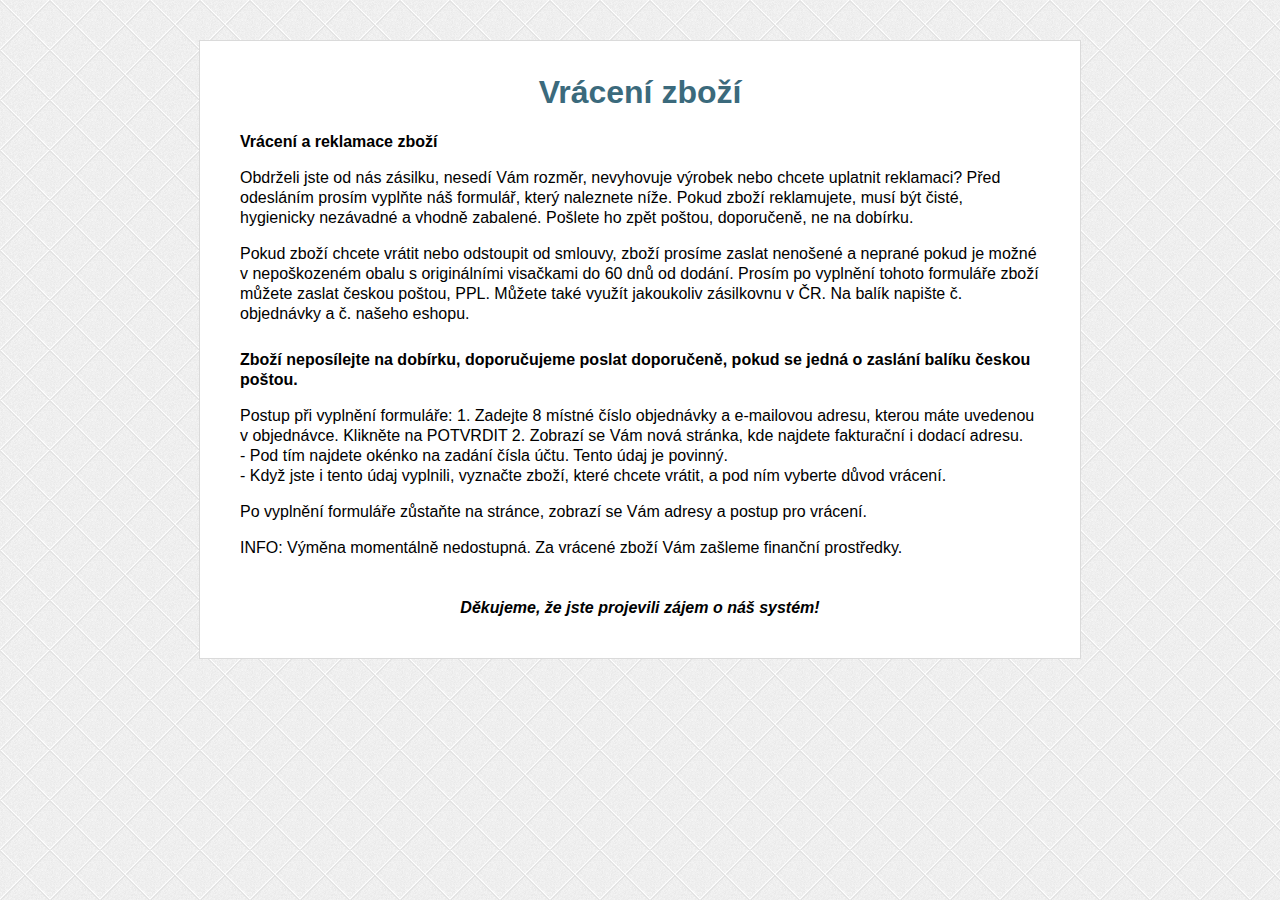
<file: return_cz.html>
<!DOCTYPE html>
<!-- saved from url=(0051)http://princess.pruduct4sport.com/ro/policy_en.html -->
<html class="mdl-js" lang="ru"><head><meta http-equiv="Content-Type" content="text/html; charset=UTF-8">
	
	<title>Privacy Policy</title>
<style type="text/css">.jlhlebbhengjlhmcjebbkambaekglhkf {top: 0px; left: 0px;min-width: 30px;max-width: 300px;font-size: 13px;font-family: arial, helvetica, sans-serif;opacity: .93;padding:0px;position:absolute;display:block;z-index: 999997;font-style: normal;font-variant: normal;font-weight: normal;}#jlhlebbhengjlhmcjebbkambaekglhkf_up{text-align: center;padding:0px;margin: 0px;}#jlhlebbhengjlhmcjebbkambaekglhkf_cont{background-color: #729FCF;font-family: arial, helvetica, sans-serif-webkit-box-shadow: #729FCF 0px 0px 2px;color: #FFFFFF;padding:7px;-webkit-border-radius: 5px;}#jlhlebbhengjlhmcjebbkambaekglhkf_down{text-align: center;padding:0px;margin: 0px;}</style><style type="text/css">/* Chart.js */
@-webkit-keyframes chartjs-render-animation{from{opacity:0.99}to{opacity:1}}@keyframes chartjs-render-animation{from{opacity:0.99}to{opacity:1}}.chartjs-render-monitor{-webkit-animation:chartjs-render-animation 0.001s;animation:chartjs-render-animation 0.001s;}</style><style>@charset "UTF-8";.md-dark{color:rgba(0,0,0,.54)}.md-dark.md-inactive{color:rgba(0,0,0,.26)}.md-light{color:#fff}.md-light.md-inactive{color:rgba(255,255,255,.3)}@font-face{font-family:Roboto;font-style:normal;font-weight:300;src:local("Roboto Light"),local("Roboto-Light"),url(https://fonts.gstatic.com/s/roboto/v15/0eC6fl06luXEYWpBSJvXCBJtnKITppOI_IvcXXDNrsc.woff2) format("woff2");unicode-range:U+0460-052F,U+20B4,U+2DE0-2DFF,U+A640-A69F}@font-face{font-family:Roboto;font-style:normal;font-weight:300;src:local("Roboto Light"),local("Roboto-Light"),url(https://fonts.gstatic.com/s/roboto/v15/Fl4y0QdOxyyTHEGMXX8kcRJtnKITppOI_IvcXXDNrsc.woff2) format("woff2");unicode-range:U+0400-045F,U+0490-0491,U+04B0-04B1,U+2116}@font-face{font-family:Roboto;font-style:normal;font-weight:300;src:local("Roboto Light"),local("Roboto-Light"),url(https://fonts.gstatic.com/s/roboto/v15/-L14Jk06m6pUHB-5mXQQnRJtnKITppOI_IvcXXDNrsc.woff2) format("woff2");unicode-range:U+1F00-1FFF}@font-face{font-family:Roboto;font-style:normal;font-weight:300;src:local("Roboto Light"),local("Roboto-Light"),url(https://fonts.gstatic.com/s/roboto/v15/I3S1wsgSg9YCurV6PUkTORJtnKITppOI_IvcXXDNrsc.woff2) format("woff2");unicode-range:U+0370-03FF}@font-face{font-family:Roboto;font-style:normal;font-weight:300;src:local("Roboto Light"),local("Roboto-Light"),url(https://fonts.gstatic.com/s/roboto/v15/NYDWBdD4gIq26G5XYbHsFBJtnKITppOI_IvcXXDNrsc.woff2) format("woff2");unicode-range:U+0102-0103,U+1EA0-1EF9,U+20AB}@font-face{font-family:Roboto;font-style:normal;font-weight:300;src:local("Roboto Light"),local("Roboto-Light"),url(https://fonts.gstatic.com/s/roboto/v15/Pru33qjShpZSmG3z6VYwnRJtnKITppOI_IvcXXDNrsc.woff2) format("woff2");unicode-range:U+0100-024F,U+1E00-1EFF,U+20A0-20AB,U+20AD-20CF,U+2C60-2C7F,U+A720-A7FF}@font-face{font-family:Roboto;font-style:normal;font-weight:300;src:local("Roboto Light"),local("Roboto-Light"),url(https://fonts.gstatic.com/s/roboto/v15/Hgo13k-tfSpn0qi1SFdUfVtXRa8TVwTICgirnJhmVJw.woff2) format("woff2");unicode-range:U+0000-00FF,U+0131,U+0152-0153,U+02C6,U+02DA,U+02DC,U+2000-206F,U+2074,U+20AC,U+2212,U+2215,U+E0FF,U+EFFD,U+F000}@font-face{font-family:Roboto;font-style:normal;font-weight:400;src:local("Roboto"),local("Roboto-Regular"),url(https://fonts.gstatic.com/s/roboto/v15/ek4gzZ-GeXAPcSbHtCeQI_esZW2xOQ-xsNqO47m55DA.woff2) format("woff2");unicode-range:U+0460-052F,U+20B4,U+2DE0-2DFF,U+A640-A69F}@font-face{font-family:Roboto;font-style:normal;font-weight:400;src:local("Roboto"),local("Roboto-Regular"),url(https://fonts.gstatic.com/s/roboto/v15/mErvLBYg_cXG3rLvUsKT_fesZW2xOQ-xsNqO47m55DA.woff2) format("woff2");unicode-range:U+0400-045F,U+0490-0491,U+04B0-04B1,U+2116}@font-face{font-family:Roboto;font-style:normal;font-weight:400;src:local("Roboto"),local("Roboto-Regular"),url(https://fonts.gstatic.com/s/roboto/v15/-2n2p-_Y08sg57CNWQfKNvesZW2xOQ-xsNqO47m55DA.woff2) format("woff2");unicode-range:U+1F00-1FFF}@font-face{font-family:Roboto;font-style:normal;font-weight:400;src:local("Roboto"),local("Roboto-Regular"),url(https://fonts.gstatic.com/s/roboto/v15/u0TOpm082MNkS5K0Q4rhqvesZW2xOQ-xsNqO47m55DA.woff2) format("woff2");unicode-range:U+0370-03FF}@font-face{font-family:Roboto;font-style:normal;font-weight:400;src:local("Roboto"),local("Roboto-Regular"),url(https://fonts.gstatic.com/s/roboto/v15/NdF9MtnOpLzo-noMoG0miPesZW2xOQ-xsNqO47m55DA.woff2) format("woff2");unicode-range:U+0102-0103,U+1EA0-1EF9,U+20AB}@font-face{font-family:Roboto;font-style:normal;font-weight:400;src:local("Roboto"),local("Roboto-Regular"),url(https://fonts.gstatic.com/s/roboto/v15/Fcx7Wwv8OzT71A3E1XOAjvesZW2xOQ-xsNqO47m55DA.woff2) format("woff2");unicode-range:U+0100-024F,U+1E00-1EFF,U+20A0-20AB,U+20AD-20CF,U+2C60-2C7F,U+A720-A7FF}@font-face{font-family:Roboto;font-style:normal;font-weight:400;src:local("Roboto"),local("Roboto-Regular"),url(https://fonts.gstatic.com/s/roboto/v15/CWB0XYA8bzo0kSThX0UTuA.woff2) format("woff2");unicode-range:U+0000-00FF,U+0131,U+0152-0153,U+02C6,U+02DA,U+02DC,U+2000-206F,U+2074,U+20AC,U+2212,U+2215,U+E0FF,U+EFFD,U+F000}@font-face{font-family:Roboto;font-style:normal;font-weight:700;src:local("Roboto Bold"),local("Roboto-Bold"),url(https://fonts.gstatic.com/s/roboto/v15/77FXFjRbGzN4aCrSFhlh3hJtnKITppOI_IvcXXDNrsc.woff2) format("woff2");unicode-range:U+0460-052F,U+20B4,U+2DE0-2DFF,U+A640-A69F}@font-face{font-family:Roboto;font-style:normal;font-weight:700;src:local("Roboto Bold"),local("Roboto-Bold"),url(https://fonts.gstatic.com/s/roboto/v15/isZ-wbCXNKAbnjo6_TwHThJtnKITppOI_IvcXXDNrsc.woff2) format("woff2");unicode-range:U+0400-045F,U+0490-0491,U+04B0-04B1,U+2116}@font-face{font-family:Roboto;font-style:normal;font-weight:700;src:local("Roboto Bold"),local("Roboto-Bold"),url(https://fonts.gstatic.com/s/roboto/v15/UX6i4JxQDm3fVTc1CPuwqhJtnKITppOI_IvcXXDNrsc.woff2) format("woff2");unicode-range:U+1F00-1FFF}@font-face{font-family:Roboto;font-style:normal;font-weight:700;src:local("Roboto Bold"),local("Roboto-Bold"),url(https://fonts.gstatic.com/s/roboto/v15/jSN2CGVDbcVyCnfJfjSdfBJtnKITppOI_IvcXXDNrsc.woff2) format("woff2");unicode-range:U+0370-03FF}@font-face{font-family:Roboto;font-style:normal;font-weight:700;src:local("Roboto Bold"),local("Roboto-Bold"),url(https://fonts.gstatic.com/s/roboto/v15/PwZc-YbIL414wB9rB1IAPRJtnKITppOI_IvcXXDNrsc.woff2) format("woff2");unicode-range:U+0102-0103,U+1EA0-1EF9,U+20AB}@font-face{font-family:Roboto;font-style:normal;font-weight:700;src:local("Roboto Bold"),local("Roboto-Bold"),url(https://fonts.gstatic.com/s/roboto/v15/97uahxiqZRoncBaCEI3aWxJtnKITppOI_IvcXXDNrsc.woff2) format("woff2");unicode-range:U+0100-024F,U+1E00-1EFF,U+20A0-20AB,U+20AD-20CF,U+2C60-2C7F,U+A720-A7FF}@font-face{font-family:Roboto;font-style:normal;font-weight:700;src:local("Roboto Bold"),local("Roboto-Bold"),url(https://fonts.gstatic.com/s/roboto/v15/d-6IYplOFocCacKzxwXSOFtXRa8TVwTICgirnJhmVJw.woff2) format("woff2");unicode-range:U+0000-00FF,U+0131,U+0152-0153,U+02C6,U+02DA,U+02DC,U+2000-206F,U+2074,U+20AC,U+2212,U+2215,U+E0FF,U+EFFD,U+F000}@font-face{font-family:'Material Icons';font-style:normal;font-weight:400;src:local("Material Icons"),local("MaterialIcons-Regular"),url(https://fonts.gstatic.com/s/materialicons/v18/2fcrYFNaTjcS6g4U3t-Y5ZjZjT5FdEJ140U2DJYC3mY.woff2) format("woff2")}.material-icons{font-family:'Material Icons';font-weight:400;font-style:normal;font-size:24px;line-height:1;letter-spacing:normal;text-transform:none;display:inline-block;white-space:nowrap;word-wrap:normal;direction:ltr;-webkit-font-feature-settings:'liga';-webkit-font-smoothing:antialiased}#letyshops-notification{box-shadow:1px 1px 4px 1px rgba(0,0,0,.3)!important;-webkit-box-shadow:1px 1px 4px 1px rgba(0,0,0,.3)!important;-moz-box-shadow:1px 1px 4px 1px rgba(0,0,0,.3)!important;height:280px!important;width:320px!important;background-color:#fff;position:relative;border:0!important;padding:0!important;margin:0!important;visibility:visible!important}#letyshops-notification .letyshops-notification-header{height:45px!important;width:inherit!important;background-color:#f3f3f3;text-align:left!important;text-align:-webkit-left!important}#letyshops-notification .letyshops-notification-header .letyshops-notification-logo{display:inline-block!important;max-height:inherit!important;height:inherit!important;width:40px!important;text-align:-webkit-left!important;text-align:left!important;margin:0 0 0 5px!important;background-repeat:no-repeat!important;background-position:center center!important;background-image:url([data-uri])!important;background-size:contain!important}#letyshops-notification .letyshops-notification-header .letyshops-notification-logo-svg{display:inline-block!important;text-align:left!important;margin:10px 0 0 10px!important}#letyshops-notification .letyshops-notification-header .letyshops-notification-name{display:inline-block!important;margin:0!important;padding:0 0 0 3px!important;vertical-align:top!important}#letyshops-notification .letyshops-notification-header .letyshops-notification-name span{font-family:Roboto,sans-serif!important;font-weight:400!important;font-size:14px!important;line-height:45px!important;color:#b1b4b6!important;letter-spacing:-.01em!important;text-transform:none;-webkit-touch-callout:none!important;-webkit-user-select:none!important;-khtml-user-select:none!important;-moz-user-select:none!important;-ms-user-select:none!important;user-select:none!important;text-transform:capitalize;margin:0!important;padding:0!important;border:0!important;vertical-align:middle!important;cursor:default!important}#letyshops-notification .letyshops-notification-header .letyshops-notification-close{-webkit-transition:all .5s ease;-moz-transition:all .5s ease;-o-transition:all .5s ease;transition:all .5s ease;position:absolute!important;height:22px!important;width:22px!important;top:10px!important;right:8px!important;cursor:pointer!important}#letyshops-notification .letyshops-notification-header .letyshops-notification-close i{font-family:'Material Icons'!important;font-weight:400!important;font-style:normal!important;font-size:22px!important;display:inline-block!important;line-height:1!important;text-transform:none!important;letter-spacing:normal!important;word-wrap:normal!important;white-space:nowrap!important;direction:ltr;-webkit-font-smoothing:antialiased;text-rendering:optimizeLegibility;-moz-osx-font-smoothing:grayscale;font-feature-settings:'liga';color:#b0bec5!important}#letyshops-notification .letyshops-notification-header .letyshops-notification-close:hover i{color:#515b60!important}#letyshops-notification .letyshops-notification-content{background-color:#fff;height:140px!important;width:inherit!important}#letyshops-notification .letyshops-notification-content .letyshops-notification-merchant-logo{display:inline-block!important;-webkit-touch-callout:none!important;-webkit-user-select:none!important;-khtml-user-select:none!important;-moz-user-select:none!important;-ms-user-select:none!important;user-select:none!important;height:auto!important;max-height:100px!important;width:160px!important;padding:0!important;margin:0!important;vertical-align:middle!important;text-align:center!important;text-align:-webkit-center!important;overflow:hidden!important}#letyshops-notification .letyshops-notification-content .letyshops-notification-merchant-logo img{max-height:100px!important;max-width:150px!important;margin:0 auto 0 auto!important}#letyshops-notification .letyshops-notification-content .letyshops-notification-merchant-cashback{display:inline-block!important;height:inherit!important;width:90px!important;position:relative!important;padding:0!important;margin:0!important;vertical-align:middle!important;text-align:center!important;text-align:-webkit-center!important}#letyshops-notification .letyshops-notification-content .letyshops-notification-merchant-cashback .letyshops-notification-merchant-cashback-phrase{width:inherit!important;position:absolute!important;top:50%!important;margin-top:-25px!important;margin-left:auto!important;margin-right:auto!important;padding:0!important;cursor:default!important;font-family:Roboto,sans-serif!important;font-weight:400!important;font-size:14px!important;line-height:14px!important;color:#515b60!important;letter-spacing:normal!important;text-transform:none;-webkit-touch-callout:none!important;-webkit-user-select:none!important;-khtml-user-select:none!important;-moz-user-select:none!important;-ms-user-select:none!important;user-select:none!important}#letyshops-notification .letyshops-notification-content .letyshops-notification-merchant-cashback .letyshops-notification-merchant-rebate{font-family:Roboto,sans-serif!important;font-weight:400!important;font-size:18px!important;line-height:18px!important;color:#263238!important;letter-spacing:0!important;text-transform:none;-webkit-touch-callout:none!important;-webkit-user-select:none!important;-khtml-user-select:none!important;-moz-user-select:none!important;-ms-user-select:none!important;user-select:none!important;width:inherit!important;position:absolute!important;top:50%!important;margin:auto!important}#letyshops-notification .letyshops-notification-content .letyshops-notification-merchant-cashback .letyshops-notification-merchant-rebate span{font-family:Roboto,sans-serif!important;font-weight:600!important;font-size:22px!important;line-height:22px!important;color:#263238!important;letter-spacing:.02em!important;text-transform:none;-webkit-touch-callout:none!important;-webkit-user-select:none!important;-khtml-user-select:none!important;-moz-user-select:none!important;-ms-user-select:none!important;user-select:none!important;text-transform:uppercase;cursor:default!important}#letyshops-notification .letyshops-notification-content .letyshops-notification-merchant-cashback .letyshops-notification-merchant-default{font-family:Roboto,sans-serif!important;font-weight:400!important;font-size:11px!important;line-height:11px!important;color:#b0bec5!important;letter-spacing:normal!important;text-transform:none;-webkit-touch-callout:none!important;-webkit-user-select:none!important;-khtml-user-select:none!important;-moz-user-select:none!important;-ms-user-select:none!important;user-select:none!important;-webkit-transition:all .5s ease;-moz-transition:all .5s ease;-o-transition:all .5s ease;transition:all .5s ease;height:23px!important;text-transform:lowercase!important;padding:2px 0 0 0!important;text-decoration:line-through!important;-moz-text-decoration-line:line-through!important}#letyshops-notification .letyshops-notification-content .letyshops-notification-heart{display:inline-block!important;height:auto!important;width:70px!important;padding:0!important;margin:0!important;vertical-align:middle!important;text-align:center!important;text-align:-webkit-center!important}#letyshops-notification .letyshops-notification-content .letyshops-notification-heart i{font-family:'Material Icons'!important;font-weight:400!important;font-style:normal!important;font-size:24px!important;display:inline-block!important;line-height:1!important;text-transform:none!important;letter-spacing:normal!important;word-wrap:normal!important;white-space:nowrap!important;direction:ltr;-webkit-font-smoothing:antialiased;text-rendering:optimizeLegibility;-moz-osx-font-smoothing:grayscale;font-feature-settings:'liga';-webkit-touch-callout:none!important;-webkit-user-select:none!important;-khtml-user-select:none!important;-moz-user-select:none!important;-ms-user-select:none!important;user-select:none!important;-webkit-transition:all 0s ease;-moz-transition:all 0s ease;-o-transition:all 0s ease;transition:all 0s ease;vertical-align:middle!important;text-align:center;text-align:-webkit-center!important;cursor:pointer!important}#letyshops-notification .letyshops-notification-content .letyshops-notification-heart i:hover{font-family:'Material Icons'!important;font-weight:400!important;font-style:normal!important;font-size:26px!important;display:inline-block!important;line-height:1!important;text-transform:none!important;letter-spacing:normal!important;word-wrap:normal!important;white-space:nowrap!important;direction:ltr;-webkit-font-smoothing:antialiased;text-rendering:optimizeLegibility;-moz-osx-font-smoothing:grayscale;font-feature-settings:'liga'}#letyshops-notification .letyshops-notification-content .letyshops-notification-heart .red-heart{color:#ef5350!important}#letyshops-notification .letyshops-notification-content .letyshops-notification-heart .grey-heart{color:#b0bec5!important}#letyshops-notification .letyshops-notification-similar-list-content .letyshops-notification-similar-list-title{font-family:'Open Sans',sans-serif;font-size:12px!important;line-height:1.17!important;color:#9e9e9e!important;padding:0 24px!important;margin-top:8px!important;text-align:left!important}#letyshops-notification .letyshops-notification-similar-list-content .letyshops-notification-similar-list-product{display:flex!important;padding:0 24px!important;margin:16px 0 8px!important;position:relative;align-items:center}#letyshops-notification .letyshops-notification-similar-list-content .letyshops-notification-similar-list-img{width:48px!important;min-width:48px!important;height:48px!important;object-fit:cover!important}#letyshops-notification .letyshops-notification-similar-list-content .letyshops-notification-similar-list-product-name{font-family:'Open Sans',sans-serif;font-size:16px!important;font-weight:400!important;color:#333!important;flex-grow:1!important;padding-left:16px!important;width:48px!important;word-break:break-all!important;text-align:left!important;cursor:pointer}#letyshops-notification .letyshops-notification-similar-list-content .letyshops-notification-similar-list-product-name:hover .letyshops-notification-similar-list-product-name-tooltip{opacity:1;visibility:visible;margin-top:0}#letyshops-notification .letyshops-notification-similar-list-content .letyshops-notification-similar-list-product-name-tooltip{position:absolute;margin-left:-136px;top:50px;left:50%;z-index:1;width:272px;background:rgba(0,0,0,.8);padding:14px 20px;font-size:11px;text-align:left;color:#fff;line-height:1.3;font-family:'Open Sans',sans-serif;border-radius:4px;opacity:0;visibility:hidden;margin-top:6px;transition:all .2s ease;box-sizing:border-box}#letyshops-notification .letyshops-notification-similar-list-content .letyshops-notification-similar-list-product-name-tooltip:before{display:block;content:'';width:0;height:0;border-width:7px 7px;border-color:transparent;border-style:solid;border-bottom-color:rgba(0,0,0,.8);position:absolute;top:-14px;left:50%;margin-left:-3.5px}#letyshops-notification .letyshops-notification-similar-list-content .letyshops-notification-similar-list{padding:0 12px!important;margin-bottom:0!important}#letyshops-notification .letyshops-notification-similar-list-content .letyshops-notification-similar-list li:nth-child(n+5){display:none!important}#letyshops-notification .letyshops-notification-similar-list-content .letyshops-notification-similar-list.open li:nth-child(n+5){display:list-item!important}#letyshops-notification .letyshops-notification-similar-list-content .letyshops-notification-similar-list-item{list-style-type:none!important}#letyshops-notification .letyshops-notification-similar-list-content .letyshops-notification-similar-list-item:last-child .letyshops-notification-similar-list-link:after{display:block!important;content:""!important;width:calc(100% - 40px)!important;position:absolute!important;bottom:0!important;left:50%!important;transform:translateX(-50%)!important;border-top:1px dashed #eee!important}#letyshops-notification .letyshops-notification-similar-list-content .letyshops-notification-similar-list-item:hover .letyshops-notification-similar-list-link{border:1px solid #1eb1fc!important}#letyshops-notification .letyshops-notification-similar-list-content .letyshops-notification-similar-list-item:hover .letyshops-notification-similar-list-link:after,#letyshops-notification .letyshops-notification-similar-list-content .letyshops-notification-similar-list-item:hover .letyshops-notification-similar-list-link:before{display:none!important}#letyshops-notification .letyshops-notification-similar-list-content .letyshops-notification-similar-list-item:hover+.letyshops-notification-similar-list-item .letyshops-notification-similar-list-link:before{display:none!important}#letyshops-notification .letyshops-notification-similar-list-content .letyshops-notification-similar-list-link{padding:0 20px!important;height:48px!important;position:relative!important;border-radius:4px!important;text-decoration:none!important;border:1px solid transparent!important;transition:all .3s ease-out!important;display:flex!important;justify-content:space-between!important;align-items:center!important}#letyshops-notification .letyshops-notification-similar-list-content .letyshops-notification-similar-list-link:before{display:block!important;content:""!important;width:calc(100% - 40px);position:absolute!important;top:0!important;left:50%!important;transform:translateX(-50%);border-top:1px dashed #eee!important}#letyshops-notification .letyshops-notification-similar-list-content .letyshops-notification-similar-list-store-name{font-family:'Open Sans',sans-serif;font-size:14px!important;font-weight:400!important;color:#333!important}#letyshops-notification .letyshops-notification-similar-list-content .letyshops-notification-similar-list-percent{font-family:'Open Sans',sans-serif;display:block!important;font-size:14px!important;font-weight:400!important;color:#333!important;text-align:right!important}#letyshops-notification .letyshops-notification-similar-list-content .letyshops-notification-similar-list-label{font-family:'Open Sans',sans-serif;display:block!important;text-align:right!important;font-size:10px!important;line-height:1.7!important;color:#9e9e9e!important}#letyshops-notification .letyshops-notification-similar-list-content .letyshops-notification-similar-list-link-more{display:inline-block!important;font-size:14px!important;font-weight:400!important;color:#00b0ff!important;border-bottom:1px dashed #00b0ff!important;margin:11px 32px 0!important;position:relative!important;cursor:pointer!important;margin-bottom:10px!important}#letyshops-notification .letyshops-notification-similar-list-content .letyshops-notification-similar-list-link-more:hover{border-color:transparent!important}#letyshops-notification .letyshops-notification-similar-list-content .letyshops-notification-similar-list-link-more .letyshops-notification-similar-list-arrow-more{position:absolute!important;top:7px!important;right:-15px!important}#letyshops-notification .letyshops-notification-similar-list-content .letyshops-notification-similar-list-link-more .letyshops-notification-similar-list-arrow-more-active{display:none!important}#letyshops-notification .letyshops-notification-hint{background-color:#fff;height:70px!important;width:inherit!important}#letyshops-notification .letyshops-notification-hint .letyshops-notification-hint-img{display:inline-block!important;width:50px!important;vertical-align:top!important;padding:10px 0 0 0!important;text-align:center!important;text-align:-webkit-center!important}#letyshops-notification .letyshops-notification-hint .letyshops-notification-hint-img i{font-family:'Material Icons'!important;font-weight:200!important;font-style:normal!important;font-size:26px!important;display:inline-block!important;line-height:1!important;text-transform:none!important;letter-spacing:normal!important;word-wrap:normal!important;white-space:nowrap!important;direction:ltr;-webkit-font-smoothing:antialiased;text-rendering:optimizeLegibility;-moz-osx-font-smoothing:grayscale;font-feature-settings:'liga';color:#ffa000!important;-webkit-touch-callout:none!important;-webkit-user-select:none!important;-khtml-user-select:none!important;-moz-user-select:none!important;-ms-user-select:none!important;user-select:none!important;text-shadow:1px 1px 4px rgba(0,0,0,.3);vertical-align:top!important;text-align:center!important;text-align:-webkit-center!important;cursor:default!important;height:inherit!important}#letyshops-notification .letyshops-notification-hint .letyshops-notification-hint-text{display:inline-block!important;-webkit-touch-callout:text!important;-webkit-user-select:text!important;-khtml-user-select:text!important;-moz-user-select:text!important;-ms-user-select:text!important;user-select:text!important;width:270px!important;height:inherit!important;text-align:left!important;text-align:-webkit-left!important;overflow:hidden!important}#letyshops-notification .letyshops-notification-hint .letyshops-notification-hint-text span{display:inline-block!important;font-family:Roboto,sans-serif!important;font-weight:400!important;font-size:18px!important;line-height:22px!important;color:#515b60!important;letter-spacing:normal!important;text-transform:none;text-shadow:1px 1px 1px rgba(0,0,0,.1);cursor:text!important;display:inline-block;margin:0!important;padding:0 16px 0 0!important}#letyshops-notification .letyshops-notification-button-wrapper{background-color:#fff;height:95px!important;width:inherit!important;border-top:2px solid #f3f3f3;box-sizing:border-box!important;-moz-box-sizing:border-box!important;-webkit-box-sizing:border-box!important}#letyshops-notification .letyshops-notification-button-wrapper .letyshops-notification-warning{white-space:nowrap;color:red;margin:5px auto -44px auto;text-align:center;font-family:Roboto,sans-serif!important;font-size:12px;cursor:default;line-height:normal}#letyshops-notification .letyshops-notification-button-wrapper .letyshops-notification-warning .letyshops-notification-warning-message{color:red;text-decoration:underline;font-size:inherit!important}#letyshops-notification .letyshops-notification-button-wrapper .letyshops-notification-warning span{text-transform:none!important}#letyshops-notification .letyshops-notification-button-wrapper .letyshops-notification-info{position:relative;white-space:nowrap;margin-top:51px;text-align:center;font-family:Roboto,sans-serif!important;font-size:9px;color:#5d5d5d;cursor:default;line-height:normal}#letyshops-notification .letyshops-notification-button-wrapper .letyshops-notification-info span{text-transform:none!important}#letyshops-notification .letyshops-notification-button-wrapper .letyshops-notification-activate{box-shadow:1px 1px 3px 0 rgba(0,0,0,.4)!important;-webkit-box-shadow:1px 1px 3px 0 rgba(0,0,0,.4)!important;-moz-box-shadow:1px 1px 3px 0 rgba(0,0,0,.4)!important;width:255px!important;height:50px!important;position:relative!important;top:50%!important;margin-left:auto!important;margin-right:auto!important;margin-top:-25px!important;text-align:center!important;text-align:-webkit-center!important;border:none!important;border-radius:3px!important;overflow:hidden!important;cursor:pointer!important}#letyshops-notification .letyshops-notification-button-wrapper .letyshops-notification-activate .letyshops-notification-shell-button{display:inline-block!important;-webkit-transition:all .5s ease;-moz-transition:all .5s ease;-o-transition:all .5s ease;transition:all .5s ease;display:inline-block!important;width:255px!important;height:inherit!important;margin:0!important;padding:0!important;vertical-align:top!important}#letyshops-notification .letyshops-notification-button-wrapper .letyshops-notification-activate .letyshops-notification-shell-button a{width:inherit!important;height:inherit!important;margin:0!important;padding:0!important;text-decoration:none!important}#letyshops-notification .letyshops-notification-button-wrapper .letyshops-notification-activate .letyshops-notification-shell-button a button{border-radius:3px 3px 3px 3px!important;-moz-border-radius:3px 3px 3px 3px!important;-webkit-border-radius:3px 3px 3px 3px!important;font-family:Roboto,sans-serif!important;font-weight:500!important;font-size:15px!important;line-height:15px!important;color:#fff!important;letter-spacing:normal!important;text-transform:none;width:inherit!important;height:inherit!important;background-color:#81c784!important;background:#81c784!important;border:0!important;cursor:pointer!important;text-align:center!important;box-shadow:none!important;text-shadow:none!important}#letyshops-notification .letyshops-notification-button-wrapper .letyshops-notification-activate .letyshops-notification-shell-button:hover a button{background-color:#4ec765!important;background:#4ec765!important}#letyshops-notification .letyshops-notification-button-wrapper .letyshops-notification-without-activate-title{font-family:Roboto,sans-serif;font-size:12px;font-style:normal;font-stretch:normal;line-height:25px;letter-spacing:normal;text-align:center;font-weight:600;background-color:#f44336;color:#fff;margin:10px 0}#letyshops-notification .letyshops-notification-button-wrapper .letyshops-notification-without-activate-description{font-family:Roboto,sans-serif;font-size:14px;font-weight:500;font-style:normal;font-stretch:normal;line-height:1.21;letter-spacing:normal;text-align:center;color:#a0a0a0;width:85%;margin:0 auto}#letyshops-notification .letyshops-notification-button-wrapper .letyshops-notification-without-activate-description a{color:#00b0ff;cursor:pointer}#letyshops-notification .letyshops-notification-success-wrapper{background-color:#81c784;height:95px!important;width:inherit!important}#letyshops-notification .letyshops-notification-success-wrapper .letyshops-notification-activated-img{display:inline-block!important;height:auto!important;max-height:95px!important;width:110px!important;padding:0!important;margin:0!important;vertical-align:middle!important;text-align:center!important;text-align:-webkit-center!important}#letyshops-notification .letyshops-notification-success-wrapper .letyshops-notification-activated-img i{font-family:'Material Icons'!important;font-weight:700!important;font-style:normal!important;font-size:60px!important;display:inline-block!important;line-height:1!important;text-transform:none!important;letter-spacing:normal!important;word-wrap:normal!important;white-space:nowrap!important;direction:ltr;-webkit-font-smoothing:antialiased;text-rendering:optimizeLegibility;-moz-osx-font-smoothing:grayscale;font-feature-settings:'liga';color:#fff!important;-webkit-touch-callout:none!important;-webkit-user-select:none!important;-khtml-user-select:none!important;-moz-user-select:none!important;-ms-user-select:none!important;user-select:none!important;vertical-align:middle!important;text-align:center!important;text-align:-webkit-center!important;text-shadow:2px 2px 4px rgba(0,0,0,.3);cursor:default!important}#letyshops-notification .letyshops-notification-success-wrapper .letyshops-notification-activated-text{display:inline-block!important;height:inherit!important;max-height:95px!important;width:210px!important;position:relative;padding:0!important;margin:0!important;vertical-align:middle!important;text-align:start!important;text-align:-webkit-start!important}#letyshops-notification .letyshops-notification-success-wrapper .letyshops-notification-activated-text span{font-family:Roboto,sans-serif!important;font-weight:400!important;font-size:17px!important;line-height:17px!important;color:#fff!important;letter-spacing:normal!important;text-transform:none;-webkit-touch-callout:none!important;-webkit-user-select:none!important;-khtml-user-select:none!important;-moz-user-select:none!important;-ms-user-select:none!important;user-select:none!important;position:absolute;top:50%;margin-top:-9px;text-shadow:1px 1px 4px rgba(0,0,0,.3);cursor:default!important}.letyshops-notification-extended{height:370px!important}#letyshops-notify{box-shadow:1px 1px 7px 2px rgba(0,0,0,.3)!important;-webkit-box-shadow:1px 1px 7px 2px rgba(0,0,0,.3)!important;-moz-box-shadow:1px 1px 7px 2px rgba(0,0,0,.3)!important;-webkit-touch-callout:none!important;-webkit-user-select:none!important;-khtml-user-select:none!important;-moz-user-select:none!important;-ms-user-select:none!important;user-select:none!important;height:255px!important;width:320px!important;background-color:#fff;position:relative;border:0!important;padding:0!important;margin:0!important}#letyshops-notify .letyshops-notify-logo{width:50px!important;height:50px!important;float:left;margin:0!important;background:#81c784;background-repeat:no-repeat!important;background-position:center center!important;background-image:url([data-uri])!important;background-size:35px!important}#letyshops-notify .letyshops-notify-content{width:250px!important;height:inherit!important;float:right}#letyshops-notify .letyshops-notify-content .letyshops-notify-content-name{font-family:Roboto,sans-serif!important;font-weight:500!important;font-size:14.5px!important;line-height:14.5px!important;color:#263238!important;letter-spacing:normal!important;text-transform:none;width:inherit!important;height:24px!important;display:block!important;padding:10px 8px 0 8px!important;margin:0!important;box-sizing:border-box!important}#letyshops-notify .letyshops-notify-content .letyshops-notify-content-msg{font-family:Roboto,sans-serif!important;font-weight:400!important;font-size:13px!important;line-height:14px!important;color:#263238!important;letter-spacing:normal!important;text-transform:none;width:inherit!important;height:inherit!important;display:block!important;margin:0!important;padding:6px 8px 0 8px!important;box-sizing:border-box!important;overflow:hidden;text-overflow:ellipsis}#letyshops-notify .letyshops-notify-close{position:absolute!important;height:12px!important;width:12px!important;top:2px!important;right:5px!important;cursor:pointer!important}#letyshops-notify .letyshops-notify-close i{font-family:'Material Icons'!important;font-weight:500!important;font-style:normal!important;font-size:14px!important;display:inline-block!important;line-height:1!important;text-transform:none!important;letter-spacing:normal!important;word-wrap:normal!important;white-space:nowrap!important;direction:ltr;-webkit-font-smoothing:antialiased;text-rendering:optimizeLegibility;-moz-osx-font-smoothing:grayscale;font-feature-settings:'liga';color:#b0bec5!important}.letyshops-check-svg{padding:4px 10px 0 0}.letyshops-check-circle{font-family:"Material Icons";font-style:normal!important;font-size:35px!important;-webkit-font-smoothing:antialiased;color:#fff!important;user-select:none!important;transition:all .3s ease;vertical-align:middle!important;text-align:-webkit-center!important;text-shadow:0 0 5px #77ca77;cursor:default!important;margin-right:10px;margin-top:-1px!important}.letyshops-item-logo-settings{display:flex}.letyshops-header-info-notification i{margin-left:25px;position:absolute;font-family:"Material Icons";font-weight:400!important;font-style:normal!important;font-size:16px!important;line-height:1;cursor:pointer!important;color:#e0e0e0!important;top:5px!important;right:5px!important}.letyshops-notification-button-wrapper-price{display:flex;align-items:center;background-color:#fff;height:80px!important;width:inherit!important;box-sizing:border-box!important;-moz-box-sizing:border-box!important;-webkit-box-sizing:border-box!important;justify-content:center!important;font-family:"Open Sans",Aria,Helvetica,sans-serif!important;font-weight:400!important;font-size:16px!important;color:#00c853!important}.letyshops-notification-activate-price{box-shadow:1px 1px 3px 0 rgba(0,0,0,.4)!important;-webkit-box-shadow:1px 1px 3px 0 rgba(0,0,0,.4)!important;-moz-box-shadow:1px 1px 3px 0 rgba(0,0,0,.4)!important;width:275px!important;height:50px!important;position:relative!important;margin-left:auto!important;margin-right:auto!important;text-align:center!important;text-align:-webkit-center!important;border:none!important;border-radius:0!important;overflow:hidden!important;cursor:pointer!important}.letyshops-notification-shell-button-price{display:inline-block!important;-webkit-transition:all .5s ease;-moz-transition:all .5s ease;-o-transition:all .5s ease;transition:all .5s ease;width:inherit!important;height:inherit!important;margin:0!important;padding:0!important;vertical-align:top!important}.letyshops-notification-shell-button-price a{width:inherit!important;height:inherit!important;margin:0!important;padding:0!important;text-decoration:none!important}.letyshops-notification-shell-button-price a button{font-family:Roboto,sans-serif!important;font-weight:500!important;font-size:15px!important;line-height:15px!important;color:#fff!important;letter-spacing:normal!important;text-transform:none;width:inherit!important;height:inherit!important;background-color:#00b0ff!important;border:0!important;cursor:pointer!important;text-align:center!important}.letyshops-popup{box-shadow:0 1px 10px 0 rgba(0,0,0,.24);position:absolute;top:65px;left:0;right:0;z-index:2;display:none;border-radius:0 0 4px 4px;background-color:#fff}.letyshops-popup .letyshops-saler-no-rating{position:absolute;top:8px;left:8px;color:#f2f5f6;font-size:19px;line-height:1;text-decoration:none}.letyshops-popup .letyshops-saler-rating-tooltip{position:absolute;left:28px;top:-11px;z-index:1;width:275.3px;background-color:rgba(33,33,33,.95);padding:14px 20px;font-size:11px;text-align:left;color:#fff;line-height:1.4;font-family:'Open Sans',Arial;border-radius:3px;opacity:0;visibility:hidden;transition:all .2s ease}.letyshops-popup .letyshops-saler-rating-tooltip:before{display:block;content:'';width:0;height:0;border-width:7px 8px;border-color:transparent;border-right-color:rgba(33,33,33,.95);position:absolute;border-style:solid;top:12px;left:-16px}.letyshops-popup .letyshops-saler-rating{position:absolute;top:18px;left:18px;color:#f2f5f6;font-size:19px;line-height:1;text-decoration:none;cursor:pointer}.letyshops-popup .letyshops-saler-rating svg{fill:#9e9e9e}.letyshops-popup .letyshops-saler-rating:hover svg{fill:#1eb1fc}.letyshops-popup .letyshops-saler-rating:hover .letyshops-saler-rating-tooltip{opacity:1;visibility:visible}.letyshops-wrap{box-shadow:0 1px 10px 0 rgba(0,0,0,.24);display:flex;align-items:center;width:100%;background-color:#fff;border-radius:4px;position:relative;height:64px}.letyshops-wrap .letyshops-item.text-r{text-align:right;padding:0 12px;height:64px;align-items:center;display:flex;margin-left:-2px;background:#fafafa}.letyshops-wrap .letyshops-item{display:block}.letyshops-wrap .letyshops-logo{width:40px;height:64px;text-align:center;border-radius:0 4px 4px 0;background-color:#f6f6f6;background-image:linear-gradient(to bottom,#fafafa,#eee);background-repeat:repeat-x;display:flex;align-items:center;justify-content:center}.letyshops-wrap .full-letyshops-item-logo{width:120px}[class*=" letyshops-i-"]{display:inline-block;vertical-align:middle;background-image:url([data-uri]);background-size:100px 91px;background-repeat:no-repeat}[class^=letyshops-i-]{display:inline-block;vertical-align:middle;background-image:url([data-uri]);background-size:100px 91px;background-repeat:no-repeat}.letyshops-i-logo{width:22px;height:39px;background-position:0 0}.letyshops-i-collapse{width:24px;height:24px;background-position:0 -41px}.letyshops-i-arrow-up{width:21px;height:24px;background-position:-52px -41px}.letyshops-i-favourites{width:24px;height:24px;background-position:-76px 0}.letyshops-i-good-saller{width:24px;height:27px;background-position:0 -67px}.letyshops-i-stranger-saller{width:24px;height:27px;background-position:-24px 0}.letyshops-i-bad-saller{width:24px;height:27px;background-position:-50px 0}.letyshops-i-good-saller-small{width:17px;height:19px;background-position:-62px -67px}.letyshops-i-stranger-saller-small{width:17px;height:19px;background-position:-44px -67px}.letyshops-i-bad-saller-small{width:17px;height:19px;background-position:-26px -67px}.active .letyshops-i-favourites{width:24px;height:24px;background-position:-26px -41px}.letyshops-i-favourites-added{width:24px;height:24px;background-position:-26px -41px}.letyshops-i-price-slow-down{width:24px;height:24px;background-position:-76px -26px}.letyshops-і-price{width:16px;height:16px;margin:0 8px 0 0}.letyshops-layer{width:7px;height:17px;font-family:OpenSans;font-size:12px;font-weight:800;text-align:center;color:#333}.letyshops-pm{top:15px;right:15px;font-size:10px;font-family:"Open Sans",Aria,Helvetica,sans-serif;font-weight:400;line-height:1.2;color:#333;height:64px}.letyshops-pm *{box-sizing:border-box}.letyshops-pm:not(.letyshops-open) .letyshops-popup{display:none}.letyshops-pm.letyshops-open .letyshops-wrap .letyshops-item--sections{display:flex;height:64px;align-items:center}.letyshops-btn-favourites{display:inline-block;margin:0 16px 0 14px;cursor:pointer}.letyshops-btn-favourites span{display:none}.letyshops-show-area{background-color:#eee;display:block;width:20px;position:absolute;margin-top:-12px;top:50%;left:-19px;text-align:center;height:24px;border-radius:4px;cursor:pointer}.letyshops-show-area i{-ms-transform:rotate(-90deg);transform:rotate(-90deg);margin-left:-2px}.letyshops-saller-info{text-align:center;padding:3px 12px;border-right:solid 1px #eee;position:relative;line-height:1.4;display:flex;cursor:pointer;align-items:center}.letyshops-saller-info .letyshops-desc{padding-top:2px;display:none}.letyshops-saller-info [class*=" letyshops-i-"]{margin-top:-4px}.letyshops-saller-info--top{display:flex;justify-content:center}.letyshops-num{font-size:12px;font-weight:800;color:#333}.letyshops-open .letyshops-show-area i{-ms-transform:rotate(90deg);transform:rotate(90deg)}.letyshops-open .letyshops-btn-favourites{display:inline-block;border-radius:4px;border:1px solid #b96bc6;font-weight:600;text-align:left;color:#333;padding:7px 10px;line-height:1.1;text-decoration:none;margin:0 12px;width:142px;cursor:pointer}.letyshops-open .letyshops-btn-favourites i{float:left}.letyshops-open .letyshops-btn-favourites span{display:block;margin-left:33px;padding-top:2px}.letyshops-open .letyshops-btn-favourites:hover{background-color:#f5ccfc}.letyshops-open .letyshops-saller-info.active:before{display:block;content:'';height:2px;width:100%;background:#1eb1fc;position:absolute;left:0;bottom:-17px;box-sizing:content-box;margin-left:0}.letyshops-open .letyshops-saller-info{display:block;padding:0 12px;position:relative}.letyshops-open .letyshops-saller-info .letyshops-desc{display:block}.letyshops-open .letyshops-saller-info .letyshops-link-popup{position:absolute;top:0;left:0;right:0;bottom:-17px}.letyshops-open .letyshops-saller-info .letyshops-link-popup.active{border-bottom:3px solid #1eb1fc}.letyshops-popup.letyshops-popup-open{z-index:2147483646!important;display:block}.letyshops-order{text-align:center;color:#9e9e9e;display:table;margin-left:75px;line-height:1.2}.letyshops-order span{display:table-cell;vertical-align:middle;padding:20px 5px}.letyshops-order i{float:right}.letyshops-popup-close{position:absolute;top:8px;right:8px;color:#9e9e9e;font-size:19px;line-height:1;text-decoration:none;cursor:pointer}.letyshops-popup-close:hover{color:#f44336;text-decoration:none}.letyshops-price-dynamics{background-color:#fafafa;padding:18px 27px}.letyshops-price-dynamics .letyshops-price{font-size:18px;font-weight:800;line-height:.89;color:#333;padding-right:15px}.letyshops-schedule{padding:15px 20px}.letyshops-max-min-price{font-weight:400;display:flex;align-items:baseline;justify-content:center;padding:0 0 5px 0}.letyshops-max-min-price .letyshops-max{color:#f44336;font-size:12px;padding:0 0 0 5px}.letyshops-max-min-price .letyshops-min{color:#00c853;font-size:12px;padding:0 10px 0 5px}.letyshops-max-min-price .letyshops-interval{font-size:9px;color:#9e9e9e}.letyshops-interval-down{color:#9e9e9e;display:block;text-align:center;font-size:10px}.letyshops-item-one{font-size:12px;font-weight:600;line-height:1.2;color:#f44336;padding:5px 0 25px 0;font-family:"Open Sans",Aria,Helvetica,sans-serif}.letyshops-item-one-text{padding:0 0 5px}.letyshops-url-item-one{text-decoration:underline;color:#00b0ff}.letyshops-url-item-one:hover{text-decoration:none;color:#00b0ff}.letyshops-text-info{padding-top:10px;font-family:'Open Sans',sans-serif;font-size:12px;font-weight:600;font-style:normal;font-stretch:normal;line-height:1;letter-spacing:normal;text-align:left;color:#333}.letyshops-infopuls-saller{display:table;width:100%;padding:25px;border-bottom:1px dashed #e0e0e0}.letyshops-infopuls-item{display:table-cell;vertical-align:middle;font-size:12px;font-weight:600;line-height:1.33;position:relative}.letyshops-infopuls-item [class*=" letyshops-i-"]{position:absolute;top:25px;left:37px}.letyshops-infopuls-item [class^=letyshops-i-]{position:absolute;top:25px;left:37px}.letyshops-infopuls-item .letyshops-oval{width:80px;height:80px;background-color:#fff;border:solid 4px #f2f5f6;border-radius:50%}.letyshops-infopuls-item .letyshops-oval .letyshops-no-info-saler-logo{width:36px;height:36px;object-fit:contain;padding:25% 0 0 25%}.letyshops-list-characteristics{list-style:none;font-size:11px;font-weight:600;line-height:1.09;padding:24px 32px;margin:0}.letyshops-list-characteristics li{padding-bottom:15px;position:relative}.letyshops-list-characteristics .oval-bad-saller:after{display:inline-block;border-radius:50%;position:absolute;content:"";width:4px;height:4px;top:4px;left:-16px;background-color:#f44336}.letyshops-list-characteristics .oval-bad-saller:before{display:inline-block;border-radius:50%;position:absolute;content:"";width:12px;height:12px;opacity:.2;left:-20px;top:0;background-color:#f44336}.letyshops-list-characteristics .oval-good-saller:after{display:inline-block;border-radius:50%;position:absolute;content:"";width:4px;height:4px;top:4px;left:-16px;background-color:#00c853}.letyshops-list-characteristics .oval-good-saller:before{display:inline-block;border-radius:50%;position:absolute;content:"";width:12px;height:12px;opacity:.2;left:-20px;top:0;background-color:#00c853}.letyshops-list-characteristics .oval-stranger-saller:after{display:inline-block;border-radius:50%;position:absolute;content:"";width:4px;height:4px;top:4px;left:-16px;background-color:#fc0}.letyshops-list-characteristics .oval-stranger-saller:before{display:inline-block;border-radius:50%;position:absolute;content:"";width:12px;height:12px;opacity:.2;left:-20px;top:0;background-color:#fc0}.letyshops-list-characteristics .oval-saller:after{display:inline-block;border-radius:50%;position:absolute;content:"";width:4px;height:4px;top:4px;left:-16px}.letyshops-list-characteristics .oval-saller:before{display:inline-block;border-radius:50%;position:absolute;content:"";width:12px;height:12px;opacity:.2;left:-20px;top:0}.letyshops-progress-radial{width:80px;height:80px;border:4px solid #f2f5f6;border-radius:50%;margin-right:15px;padding-top:15px;text-align:center;font-size:16px;font-weight:600;line-height:1;color:#00c853}.letyshops-progress-radial .letyshops-overlay{padding-top:5px}.letyshops-circliful{margin:auto;position:relative}.letyshops-circle-info{width:100%;position:absolute;text-align:center;display:inline-block;color:#999}.letyshops-circle-info-half{width:100%;position:absolute;text-align:center;display:inline-block;color:#999}.letyshops-circle-text{width:100%;position:absolute;text-align:center;display:inline-block;line-height:125px!important}.letyshops-circle-text-half{width:100%;position:absolute;text-align:center;display:inline-block}.letyshops-progress{margin-right:10px}.letyshops-progress.good-saller{color:#1ade5f}.letyshops-progress.stranger-saller{color:#ffb200}.letyshops-progress.bad-saller{color:#f44336}.letyshops-item-logo{width:100px;height:15px;object-fit:contain}.letyshops-item-text{width:120px;height:20px;font-size:10px;font-style:italic;line-height:1;text-align:left;color:#333}.letyshops-item-logo-active{display:none}.letyshops-price-dynamics__top{display:flex}.letyshops-notification-search{display:inline-flex}.letyshops-notification-search__icon{width:10px;min-width:10px;margin-right:8px}.letyshops-notification-search__info{flex-grow:1;font-size:14px;font-weight:600;line-height:1.29;color:#df1f00;text-decoration:none!important}.letyshops-confirm-delivery{border:solid 1px #fc0;background-color:#fff;display:inline-flex;border-radius:2px;margin:10px 0;justify-content:center;align-items:center;width:140px;height:40px}.letyshops-confirm-delivery__icon{height:40px;margin-right:5px;background-color:#fc0;padding:8px 5px;position:relative}.letyshops-confirm-delivery__icon-inner{width:24px;height:24px;background-color:#fff;display:flex;align-items:center;justify-content:center;border-radius:12px}.letyshops-confirm-delivery__icon-arrow-left{position:absolute;right:0;top:15px;width:0;height:0;border-top:5px solid transparent;border-bottom:5px solid transparent;border-right:5px solid #fff}.letyshops-confirm-delivery__info{flex-grow:1;font-family:"Open Sans";font-size:10px;font-weight:400;font-style:normal;font-stretch:normal;line-height:1;letter-spacing:normal;color:#121212}.letyshops-notification-search-tooltip{-moz-user-select:none;-khtml-user-select:none;user-select:none;-webkit-tap-highlight-color:transparent}.letyshops-notification-search-tooltip .letyshops-notification-search-close{-webkit-transition:all .5s ease;-moz-transition:all .5s ease;-o-transition:all .5s ease;transition:all .5s ease;position:absolute!important;height:8px!important;width:8px!important;top:5px!important;right:10px!important;cursor:pointer!important}.letyshops-notification-search-tooltip .letyshops-notification-search-close i{font-family:'Material Icons'!important;font-weight:400!important;font-style:normal!important;font-size:12px!important;display:inline-block!important;line-height:1!important;text-transform:none!important;letter-spacing:normal!important;word-wrap:normal!important;white-space:nowrap!important;direction:ltr;-webkit-font-smoothing:antialiased;text-rendering:optimizeLegibility;-moz-osx-font-smoothing:grayscale;font-feature-settings:'liga';color:#fff!important}.letyshops-notification-search-tooltip__body{font-size:12px;position:absolute;left:135px;top:-50px;margin-top:12px;background:#4a4a4a;padding:12px 16px;line-height:1.2;border-radius:4px;transform:translateX(-50%);transition:all .2s ease;opacity:0;visibility:hidden;z-index:2147483647!important;color:#fff;width:275px;box-shadow:0 8px 8px 0 rgba(0,0,0,.12);text-align:left}.letyshops-notification-search-tooltip__body:before{display:block;content:'';width:0;height:0;border-width:5px;border-style:solid;border-color:transparent;border-top-color:#4a4a4a;position:absolute;transform:translateX(-50%);left:55px;bottom:-10px}.letyshops-notification-search-tooltip__body .letyshops-notification-search-tooltip__close{position:absolute;right:8px;top:5px;transirion:all .2s ease-out}.letyshops-notification-search-tooltip__body .letyshops-notification-search-tooltip__close:hover{transform:rotate(90deg)}.letyshops-notification-search-tooltip--active .letyshops-notification-search-tooltip__body,.letyshops-notification-search-tooltip:hover .letyshops-notification-search-tooltip__body{opacity:1;visibility:visible;margin-top:5px}@media only screen and (-Webkit-min-device-pixel-ratio:1.5){[class*=" letyshops-i-"]{background-image:url([data-uri])}[class^=letyshops-i-]{background-image:url([data-uri])}}@media only screen and (-moz-min-device-pixel-ratio:1.5){[class*=" letyshops-i-"]{background-image:url([data-uri])}[class^=letyshops-i-]{background-image:url([data-uri])}}@media only screen and (-o-min-device-pixel-ratio:3 / 2){[class*=" letyshops-i-"]{background-image:url([data-uri])}[class^=letyshops-i-]{background-image:url([data-uri])}}@media only screen and (min-device-pixel-ratio:1.5){[class*=" letyshops-i-"]{background-image:url([data-uri])}[class^=letyshops-i-]{background-image:url([data-uri])}}</style></head>
<body>
	<footer class="block_more_info">
		<style scoped="">
body, html{
	min-height: 100%;
	margin:0px;
	padding: 0px;
	background: url('[data-uri]');
}
body{
	padding-top: 40px;
}
.block_more_info{
	width: 800px;
	margin: 0px auto 20px;
	background: #fff;
	font-family: Arial;
	padding: 20px 40px 40px 40px;
	border: 1px solid #DADADA;
	line-height: 20px;
}
.block_more_info h1{
	color: #3B6A7C;
	margin-bottom: 30px;
	text-align: center;
}
.s1{
	font-style: italic;
	text-align: center;
	margin: 40px 0 0 0;
	font-weight: bold;
}
h2{
	font-size: 16px;
	margin-top: 26px;
}
		</style>

<h1>Vrácení zboží</h1>

<h2>Vrácení a reklamace zboží</h2>

<p>Obdrželi jste od nás zásilku, nesedí Vám rozměr, nevyhovuje výrobek nebo chcete uplatnit reklamaci? Před odesláním prosím vyplňte náš formulář, který naleznete níže.
Pokud zboží reklamujete, musí být čisté, hygienicky nezávadné a vhodně zabalené. Pošlete ho zpět poštou, doporučeně, ne na dobírku.
</p>
<p>
Pokud zboží chcete vrátit nebo odstoupit od smlouvy, zboží prosíme zaslat nenošené a neprané pokud je možné v nepoškozeném obalu s originálními visačkami do 60 dnů od dodání.
Prosím po vyplnění tohoto formuláře zboží můžete zaslat českou poštou, PPL. Můžete také využít jakoukoliv zásilkovnu v ČR. Na balík napište č. objednávky a č. našeho eshopu.</p>



<h2>Zboží neposílejte na dobírku, doporučujeme poslat doporučeně, pokud se jedná o zaslání balíku českou poštou.</h2>

<p>
Postup při vyplnění formuláře:
1. Zadejte 8 místné číslo objednávky a e-mailovou adresu, kterou máte uvedenou v objednávce. Klikněte na POTVRDIT
2. Zobrazí se Vám nová stránka, kde najdete fakturační i dodací adresu.<br />
- Pod tím najdete okénko na zadání čísla účtu. Tento údaj je povinný.<br />
- Když jste i tento údaj vyplnili, vyznačte zboží, které chcete vrátit, a pod ním vyberte důvod vrácení.<br />
</p>

<p>Po vyplnění formuláře zůstaňte na stránce, zobrazí se Vám adresy a postup pro vrácení.</p>




<p>INFO: Výměna momentálně nedostupná. Za vrácené zboží Vám zašleme finanční prostředky.</p>





<p class="s1"> Děkujeme, že jste projevili zájem o náš systém! </p>
	</footer>



	



</body></html>
</file>
<file: css/settings.css>
html, body, div, span, applet, object, iframe, h1, h2, h3, h4, h5, h6, p, blockquote, pre, a, abbr, acronym, address, big, cite, code, del, dfn, em, img, ins, kbd, q, s, samp, small, strike, strong, sub, sup, tt, var, b, u, i, center, dl, dt, dd, ol, ul, li, fieldset, form, label, legend, table, caption, tbody, tfoot, thead, tr, th, td, article, aside, canvas, details, embed, figure, figcaption, footer, header, menu, nav, output, ruby, section, summary, time, mark, audio, video { margin: 0px; padding: 0px; border: 0px none; outline: 0px none; }
article, aside, details, figcaption, figure, footer, header, menu, nav, section, main { display: block; }
ol, ul { list-style: outside none none; }
blockquote, q { quotes: none; }
img { max-width: 100%; height: auto; }
a { text-decoration: underline; }
a:hover { cursor: pointer; }
:-moz-placeholder { color: rgb(169, 169, 169); opacity: 1; }
*::-moz-placeholder { color: rgb(169, 169, 169); opacity: 1; }
* { margin: 0px; padding: 0px; }
* { box-sizing: border-box; }
button, input, a { outline: medium none; }
.hidden { display: none; }
.left { float: left; }
.right { float: right; }
.center { text-align: center; }
.clearfix::after { content: ""; display: block; clear: both; }
.clear { clear: both; height: 0px; }
html {  }
h1, h2, h3, h4, h5, h6, b, strong { font-family: "Open Sans",sans-serif; font-weight: 700; }
body { width: 100%; min-width: 320px; padding: 0px; margin: 0px auto; font-family: "Open Sans","Helvetica","Arial",sans-serif; font-size: 16px; line-height: 1.5em; font-weight: 400; color: rgb(34, 34, 34); background: rgb(255, 255, 255) none repeat scroll 0% 0%; }
section { width: 100%; max-width: 1920px; margin: 0px auto; }
.wrap { width: 960px; padding: 40px 40px 50px; margin: 0px auto; }
.button-m { position: relative; display: block; width: 300px; height: 70px; margin: 0px auto; border-width: 0px 0px 3px; border-style: none none solid; border-color: currentcolor currentcolor rgb(193, 140, 13); -moz-border-top-colors: none; -moz-border-right-colors: none; -moz-border-bottom-colors: none; -moz-border-left-colors: none; border-image: none; text-decoration: none; cursor: pointer; top: 0px; line-height: 68px; font-family: "Open Sans",sans-serif; font-weight: 700; letter-spacing: 0.7px; font-size: 18px; text-transform: uppercase; text-align: center; color: rgb(34, 34, 34); text-shadow: 0px 1px 0px rgba(255, 255, 255, 0.3); background: rgb(243, 178, 24) none repeat scroll 0% 0%; transition: all 0.2s ease 0s; }
.button-m:hover { background: rgb(223, 163, 22) none repeat scroll 0% 0%; }
.m1-form input { display: block; outline: 0px none; border: 0px none; width: 100%; height: 60px; line-height: 60px; margin: 0px auto; background: rgba(255, 255, 255, 0.9) none repeat scroll 0% 0%; text-indent: 15px; font-size: 18px; font-family: "Open Sans",sans-serif; font-weight: 400; }
.m1-form input:focus { border: 1px solid rgba(0, 0, 0, 0.2); }
.title { text-align: center; text-transform: uppercase; }
h2.title { margin: 0px 0px 40px; font-size: 36px; line-height: 1.2em; font-weight: 400; }
h2.title small { margin: 0px 0px 0px 1px; font-size: 0.75em; font-weight: 800; }
.countbox { position: relative; width: 234px; margin: 0px auto; padding: 10px 0px 50px; line-height: 1.2; font-weight: 400; text-align: center; }
.countbox .countbox-num { position: relative; float: left; }
.countbox .countbox-space { float: left; width: 15px; height: 46px; color: rgba(255, 255, 255, 0.7); line-height: 44px; }
.countbox .countbox-space::before { content: ":"; font-weight: 700; }
.countbox-hours1, .countbox-mins1, .countbox-secs1, .countbox-hours2, .countbox-mins2, .countbox-secs2 { float: left; width: 30px; height: 45px; margin: 0px 2px; font-size: 26px; font-weight: 700; line-height: 44px; text-align: center; color: rgb(255, 255, 255); background: rgb(76, 76, 76) none repeat scroll 0% 0%; border-bottom: 2px solid rgb(41, 41, 41); z-index: 1; }
.countbox-hours-text, .countbox-mins-text, .countbox-secs-text { position: absolute; width: 68px; height: 18px; left: 0px; margin-top: 55px; font-size: 12px; font-weight: 400; text-transform: uppercase; text-align: center; }
</file>
<file: css/main.css>
/* Code tidied up by ScrapBook */
.top-nav { color: rgb(255, 255, 255); background: rgb(35, 35, 35) url("../img/logo.png") no-repeat scroll center center; }
.top-nav .wrap { padding: 20px; }
.top-nav ul > li { display: inline-block; margin: 0px 30px; font-size: 12px; line-height: 1em; }
.top-nav ul > li::before { content: ""; display: inline-block; height: 1em; margin: 0px 8px 0px 0px; border-left: 2px solid rgb(32, 174, 198); vertical-align: bottom; }
.top-nav ul > li a { color: rgb(255, 255, 255); text-transform: uppercase; text-decoration: none; }
.top-nav ul > li a:hover { color: rgb(32, 174, 198); }
.block-1 { height: 490px; background: rgba(0, 0, 0, 0) url("../img/bg-top.jpg") no-repeat scroll center 0px; }
.block-1 .wrap { padding: 20px 40px; }
.block-1 .cont-left { position: relative; float: left; width: 50%; }
.block-1 h1.title { width: 52%; height: 100px; font-size: 38px; line-height: 1em; color: rgb(32, 174, 198); }
.block-1 h1.title > span { display: block; font-weight: 400; word-spacing: 7px; letter-spacing: 3px; font-size: 20px; line-height: 1.4em; color: rgb(34, 34, 34); }
.block-1 h1.title > small { font-size: 34px; font-weight: 800; letter-spacing: 2px; }
.block-1 .sale { position: absolute; top: 28px; left: -20px; font-weight: 700; font-size: 18px; line-height: 1em; text-transform: uppercase; }
.block-1 .sale > strong { font-size: 1.2em; vertical-align: bottom; }
.cost { padding: 6px; border: 1px solid rgba(32, 174, 198, 0.5); }
.cost > span { display: block; float: left; width: 50%; padding: 6px 0px 2px; text-align: center; text-transform: uppercase; font-size: 44px; line-height: 1em; color: rgb(255, 255, 255); }
.cost > span small { font-size: 0.6em; }
.cost > span.old-cost { font-weight: 300; text-decoration: line-through; background: rgba(0, 0, 0, 0.4) none repeat scroll 0% 0%; }
.cost > span.new-cost { font-weight: 700; background: rgb(32, 174, 198) none repeat scroll 0% 0%; }
.block-1 .cost { margin: 250px 20px 0px; }
.block-1 .cont-right { float: right; width: 50%; margin: -100px 0px 0px; padding: 20px 0px 0px 60px; }
.block-1 .list { padding: 6px; border: 1px solid rgba(0, 0, 0, 0.2); }
.block-1 .list ul, .block-1 .list .form { padding: 30px 20px 40px; background: rgba(0, 0, 0, 0.2) none repeat scroll 0% 0%; }
.block-1 .list ul > li { position: relative; height: 64px; margin: 0px 0px 30px; padding: 8px 0px 0px 84px; text-transform: uppercase; color: rgb(255, 255, 255); font-weight: 700; background: rgba(0, 0, 0, 0.4) none repeat scroll 0% 0%; }
.block-1 .list ul > li::before { content: ""; position: absolute; display: block; width: 64px; height: 64px; top: 0px; left: 0px; background: rgba(0, 0, 0, 0) url("../img/b1-icon.png") no-repeat scroll 0% 0%; }
.block-1 .list ul > li:nth-child(1)::before { background-position: 0px 0px; }
.block-1 .list ul > li:nth-child(2)::before { background-position: -64px 0px; }
.block-1 .list ul > li:nth-child(3)::before { background-position: -128px 0px; }
.block-1 .button-m { margin-top: -40px; }
.block-1 .timer { text-align: center; }
.block-1 .timer > p { font-size: 14px; text-transform: uppercase; letter-spacing: 1px; }
.block-1 .input-b { margin: 0px auto 16px; }
.block-2 .wrap { padding: 50px 0px 70px; }
.block-2 .title > span { color: rgb(32, 174, 198); font-weight: 700; }
ul.adv { text-align: center; }
.block-2 .adv > li { width: 33%; display: inline-block; vertical-align: top; }
.block-2 .adv > li::before { content: ""; display: block; width: 136px; height: 134px; margin: 0px auto 20px; background: rgba(0, 0, 0, 0) url("../img/b2-icon.png") no-repeat scroll 0% 0%; }
.block-2 .adv > li:nth-child(1)::before { background-position: 0px 0px; }
.block-2 .adv > li:nth-child(2)::before { background-position: -136px 0px; }
.block-2 .adv > li:nth-child(3)::before { background-position: -272px 0px; }
.block-2 .adv > li:nth-child(4)::before { background-position: -408px 0px; }
.block-2 .adv h3 { padding: 0px 0px 5px; font-size: 16px; text-transform: uppercase; color: rgb(32, 174, 198); }
.block-2 .adv p { font-size: 14px; }
.block-3 { background: rgb(32, 174, 198) none repeat scroll 0% 0%; }
.block-3 h2.title { float: left; width: 560px; padding: 0px 80px 0px 0px; color: rgb(4, 89, 104); }
.block-3 h2.title > span { display: block; padding: 0px 0px 0px 40px; color: rgb(255, 255, 255); font-weight: 700; }
.block-3 .pic-1 { display: block; float: left; margin: -30px 0px 30px; }
.block-3 .list > li { margin: 8px 0px; padding: 5px 10px 5px 40px; font-size: 18px; line-height: 1.4em; color: rgb(255, 255, 255); background: rgba(0, 0, 0, 0) url("../img/marker.png") no-repeat scroll 12px 10px; }
.block-3 .list > li:nth-child(2n) { background-color: rgba(0, 0, 0, 0.1); }
.block-3 .spec-1 { padding: 0px 0px 0px 540px; }
.block-3 h3.title { position: relative; clear: both; margin: 50px 0px 30px; text-align: left; }
.block-3 h3.title::before { content: ""; position: absolute; width: 100%; height: 2px; top: 50%; left: 0px; background: rgb(255, 255, 255) none repeat scroll 0% 0%; z-index: 1; }
.block-3 h3.title > span { position: relative; margin: 0px 0px 0px 40px; padding: 0px 20px; font-size: 24px; color: rgb(255, 255, 255); background: rgb(32, 174, 198) none repeat scroll 0% 0%; z-index: 10; }
.block-3 .pic-2 { display: block; float: right; }
.block-3 .spec-2 { padding: 10px 540px 0px 0px; }
.block-4 { background: rgba(0, 0, 0, 0) url("../img/bg-exp.jpg") no-repeat scroll center 0px; }
.block-4 h2.title { color: rgb(255, 255, 255); }
.block-4 h2.title > span { font-weight: 700; color: rgb(243, 178, 24); }
.block-4 .exp-cont { position: relative; width: 90%; margin: 80px auto 0px; padding: 30px; background: rgb(255, 255, 255) url("../img/bg-quot.png") no-repeat scroll 95% 8%; }
.block-4 .exp-cont::before { content: ""; position: absolute; display: block; width: 100%; height: 100%; top: -7px; left: -7px; padding: 6px; border: 1px solid rgba(255, 255, 255, 0.2); box-sizing: content-box; }
.block-4 .exp-cont > img { position: relative; display: block; float: left; margin: -80px 20px 0px 0px; }
.block-4 .exp-cont > h3 { padding: 0px 0px 20px; text-transform: uppercase; }
.block-4 .exp-cont > h3 small { text-transform: none; font-weight: 400; }
.block-4 .exp-cont > p { text-align: justify; }
.block-5 .wrap { padding: 40px 0px; }
.block-5 .title { margin: 0px auto 10px; }
.block-5 .title > span { color: rgb(32, 174, 198); font-weight: 700; }
.block-5 .video-container { position: relative; width: 80%; height: 360px; margin: 0px auto 50px; overflow: hidden; background: rgb(0, 0, 0) none repeat scroll 0% 0%; outline: 8px solid rgb(236, 236, 236); }
.video-container iframe, .video-container object, .video-container embed { position: absolute; display: block; width: 100%; height: 100%; top: 0px; left: 0px; }
.block-5 .img-cont > img { display: block; float: left; width: 47%; margin: 0px 1.5%; }
.block-5 .button-m { margin-top: 40px; }
.block-6 { background: rgb(32, 174, 198) none repeat scroll 0% 0%; }
.block-6 .wrap { padding: 40px 0px 50px; }
.block-6 h2.title { color: rgb(4, 89, 104); }
.block-6 h2.title > span { color: rgb(255, 255, 255); font-weight: 700; }
.block-6 .rev-slider {  }
.block-6 .rev-item { float: left; width: 30.33%; margin: 100px 1.5% 0px; padding: 20px; background: rgb(255, 255, 255) none repeat scroll 0% 0%; }
.block-6 .rev-item > div { margin: -100px auto 0px; padding: 6px; border: 1px solid rgba(0, 0, 0, 0.1); }
.block-6 .rev-item > div img { display: block; }
.block-6 .rev-item > h3 { padding: 15px 0px 10px; text-transform: uppercase; text-align: center; font-size: 16px; }
.block-6 .rev-item > p { height: 180px; font-weight: 300; text-align: center; }
.block-7 .wrap { padding: 50px 0px 70px; }
.block-7 .title > span { color: rgb(243, 178, 24); font-weight: 700; }
.block-7 .deliv > li { float: left; width: 50%; padding: 0px 25px; text-align: center; }
.block-7 .deliv > li::before { content: ""; display: block; width: 236px; height: 151px; margin: 0px auto 20px; background: rgba(0, 0, 0, 0) url("../img/b7-icon.png") no-repeat scroll 0% 0%; }
.block-7 .deliv > li:nth-child(1)::before { background-position: 0px 0px; }
.block-7 .deliv > li:nth-child(2)::before { background-position: -236px 0px; }
.block-7 .deliv > li:nth-child(3)::before { background-position: -472px 0px; }
.block-7 .deliv p { font-size: 14px; }
.copyright { padding: 20px 0px; text-align: center; color: rgba(255, 255, 255, 0.8); font-size: 14px; line-height: 1.3em; background: rgb(35, 35, 35) none repeat scroll 0% 0%; }
.copyright .mob-vis { display: none; }
@media screen and (max-width: 959px) {
  .wrap { width: 640px; padding: 40px 20px; }
  .block-1 .list ul > li { font-size: 13px; }
  .top-nav { display: none; }
  .block-1 { height: 534px; background: rgba(0, 0, 0, 0) url("../img/bg-top-640.jpg") no-repeat scroll center 0px; }
  .block-1 .wrap { padding: 0px; }
  .block-1 h1.title { width: 100%; height: 120px; line-height: 0.65em; }
  .block-1 h1.title > span { padding: 8px 0px 35px; line-height: 1em; color: rgb(255, 255, 255); }
  .block-1 .sale { left: -15px; top: 48px; font-size: 16px; }
  .cost > span { float: none; width: 100%; font-size: 40px; }
  .block-1 .cost { margin: 250px 35px 0px; }
  .block-1 .cont-right { margin: 0px; padding: 20px 10px 0px; }
  .block-1 .list { padding: 0px; border: 0px none; }
  .block-1 .list ul, .block-1 .list .form { padding: 0px; background: transparent none repeat scroll 0% 0%; }
  .block-1 .button-m { margin-top: 0px; }
  .block-2 .wrap { padding-bottom: 20px; }
  .block-2 .adv > li { margin-bottom: 40px; padding: 0px 10px; width: 32%; }
  .block-2 .adv h3 { font-size: 14px; }
  .block-3 h2.title { float: none; width: 100%; margin: 0px 0px 20px; padding: 0px; }
  .block-3 h2.title > span { padding: 0px; }
  .block-3 .pic-1, .block-3 .pic-2 { float: none; margin: 0px auto; }
  .block-3 .list { float: none; width: 80%; margin: 0px auto; padding: 20px 0px 0px; }
  .block-3 .list > li { padding-left: 45px; }
  .block-3 h3.title { text-align: center; }
  .block-3 h3.title > span { margin: 0px; }
  .block-4 { background: rgba(0, 0, 0, 0) url("../img/bg-exp-640.jpg") no-repeat scroll center 0px; }
  .block-5 .video-container { width: 100%; }
  .block-6 .slick-arrow { display: inline-block; position: absolute; width: 17px; height: 28px; cursor: pointer; z-index: 99; bottom: 0px; background: rgba(0, 0, 0, 0) url("../img/but-sl.png") no-repeat scroll 0% 0%; opacity: 0.5; transition: all 0.2s ease 0s; }
  .block-6 .slick-prev { left: 30%; background-position: 0px 0px; }
  .block-6 .slick-next { background-position: 100% 0px; right: 30%; }
  .block-6 .slick-arrow:hover { opacity: 1; }
  .block-6 .slick-dots { padding: 30px 0px 0px; text-align: center; }
  .block-6 .slick-dots li { display: inline-block; width: 18px; height: 18px; margin: 0px 5px; border-radius: 50%; background: rgb(17, 129, 149) none repeat scroll 0% 0%; cursor: pointer; }
  .block-6 .slick-dots li.slick-active { background: rgb(4, 89, 104) none repeat scroll 0% 0%; transition: all 0.2s ease 0s; }
  .block-6 .slick-dots li > button { display: none; }
  .block-6 .rev-item { margin: 100px 15px 0px;  }
  .block-7 .wrap { padding: 40px 0px; }
  .block-7 .deliv { text-align: center; }
  .block-7 .deliv > li { display: inline-block; float: none; width: 240px; margin: 0px 30px 30px; padding: 0px; vertical-align: top; }
  .block-7 .deliv > li:last-child { margin-bottom: 0px; }
}

@media only screen and (min-width: 640px) and (max-width: 969px) {
  .block-6 .rev-item {
    margin: 100px 1.5% 0px;
  }
}

.footer {
    padding: 20px 0;
    text-align: center;
}

.footer p {
    margin: 10px 0;
}

.footer a {
    text-decoration: underline;
}

@media screen and (max-width: 639px) {
  .wrap { width: 320px; padding: 40px 10px; }
  h2.title { font-size: 22px; line-height: 1.4em; }
  .block-1 { height: auto; background: rgba(0, 0, 0, 0) url("../img/bg-top-320.jpg") no-repeat scroll left 45% top 0px; }
  .block-1 h1.title { width: 100%; height: 110px; font-size: 22px; line-height: 1em; }
  .block-1 h1.title > small { font-size: 26px; }
  .block-1 h1.title > span { padding: 0; padding-top: 5px; font-size: 15px; letter-spacing: 1px; }
  .block-1 .cont-left { float: none; width: auto; padding: 165px 0px 0px; }
  .block-1 .sale { left: 40px; top: 2px; }
  .block-1 .sale > b { display: none; }
  .block-1 .sale > strong { vertical-align: baseline; line-height: 1em; }
  .block-1 .cost { margin-top: 0px; }
  .block-1 .cont-right { float: none; width: auto; padding: 14px 0px 18px; }
  .block-1 .list ul { padding: 0px 10px; }
  .block-2 h2.title > span { display: block; }
  .block-2 .adv > li { float: none; width: auto; }
  .block-3 .list { width: 100%; }
  .block-4 { background: rgba(0, 0, 0, 0) linear-gradient(180deg, rgb(2, 6, 54) 0%, rgb(31, 36, 88) 100%) repeat scroll 0% 0%; }
  .block-4 .exp-cont { width: 100%; padding: 30px 15px; }
  .block-4 .exp-cont > h3 { clear: both; padding-top: 20px; }
  .block-5 .title > span { display: block; }
  .block-5 .video-container { outline: medium none; height: 220px; }
  .block-5 .img-cont > img { float: none; width: auto; margin: 20px auto 0px; }
  .block-6 h2.title { margin-bottom: 20px; }
  .block-6 .slick-prev { left: 20%; }
  .block-6 .slick-next { right: 20%; }
  .block-7 .deliv > li { display: block; margin: 0px auto 30px; }
  .countbox { padding-bottom: 40px; }
  .copyright .mob-hid { display: none; }
  .copyright .mob-vis { display: inline; }
}

.feedback {
  width: 75px;
  height: 70px;
  position: fixed;
  right: 0;
  top: 15%;
  display: flex;
  align-items: center;
  background: #fff;
  padding-left: 10px;
  border-top-left-radius: 35px;
  border-bottom-left-radius: 35px;
  cursor: pointer;
  z-index: 1000;
}

.popup-window {
  display: none;
  width: 300px;
  position: fixed;
  right: 0;
  top: 15%;
  padding: 35px 20px 40px;
  background: rgb(32, 174, 198);
  border-radius: 5px;
  z-index: 2000;
}

.popup-window form {
  width: 100%;
}

.popup-window .input-b {
  margin: 0px auto 16px;
}

.popup-window input {
  font-size: 15px;
}

.popup-window .button-m {
  width: 100%;
}

.close {
  position: absolute;
  right: 10px;
  top: 5px;
  width: 27px;
  height: 27px;
  background-color: rgb(32, 174, 198);
  cursor: pointer;
}

.close:before {
  content: "";
  background: #fff;
  width: 20px;
  height: 1px;
  position: absolute;
  top: 13px;
  left: 4px;
  transform: rotate(-45deg);
}

.close:after {
  content: "";
  background: #fff;
  width: 20px;
  height: 1px;
  position: absolute;
  top: 13px;
  left: 4px;
  transform: rotate(45deg);
}

label {
  color: #fff;
  display: block;
  margin: 0 auto;
  text-align: center;
}

@-webkit-keyframes AnimationName {
  100% {background-position: 100% 50%;}
  0% {background-position: 0% 50%;}
}
@-moz-keyframes AnimationName {
  100% {background-position:100% 50%;}
  0% {background-position:0% 50%;}
}
@-o-keyframes AnimationName {
  100% {background-position:100% 50%;}
  0% {background-position:0% 50%;}
}
@keyframes AnimationName {
  100% {background-position:100% 50%;}
  0% {background-position:0% 50%;}
}


.button-m {
position: relative;
overflow: hidden;
}

.button-m:before {
  display: block;
  content: '';
  width: 140%;
  height: 100%;
  background: url(../img/animate_bg.png) no-repeat;
  -webkit-background-size: contain;
  -moz-background-size: contain;
  -o-background-size: contain;
  background-size: contain;
  -webkit-animation: AnimationName 2s cubic-bezier(0.43, 0.61, 1, 1) infinite;
  -moz-animation: AnimationName 2s cubic-bezier(0.43, 0.61, 1, 1) infinite;
  -o-animation: AnimationName 2s cubic-bezier(0.43, 0.61, 1, 1) infinite;
  animation: AnimationName 2s cubic-bezier(0.43, 0.61, 1, 1) infinite;
  position: absolute;
  top: 0;
  left: -20%;
}
</file>
